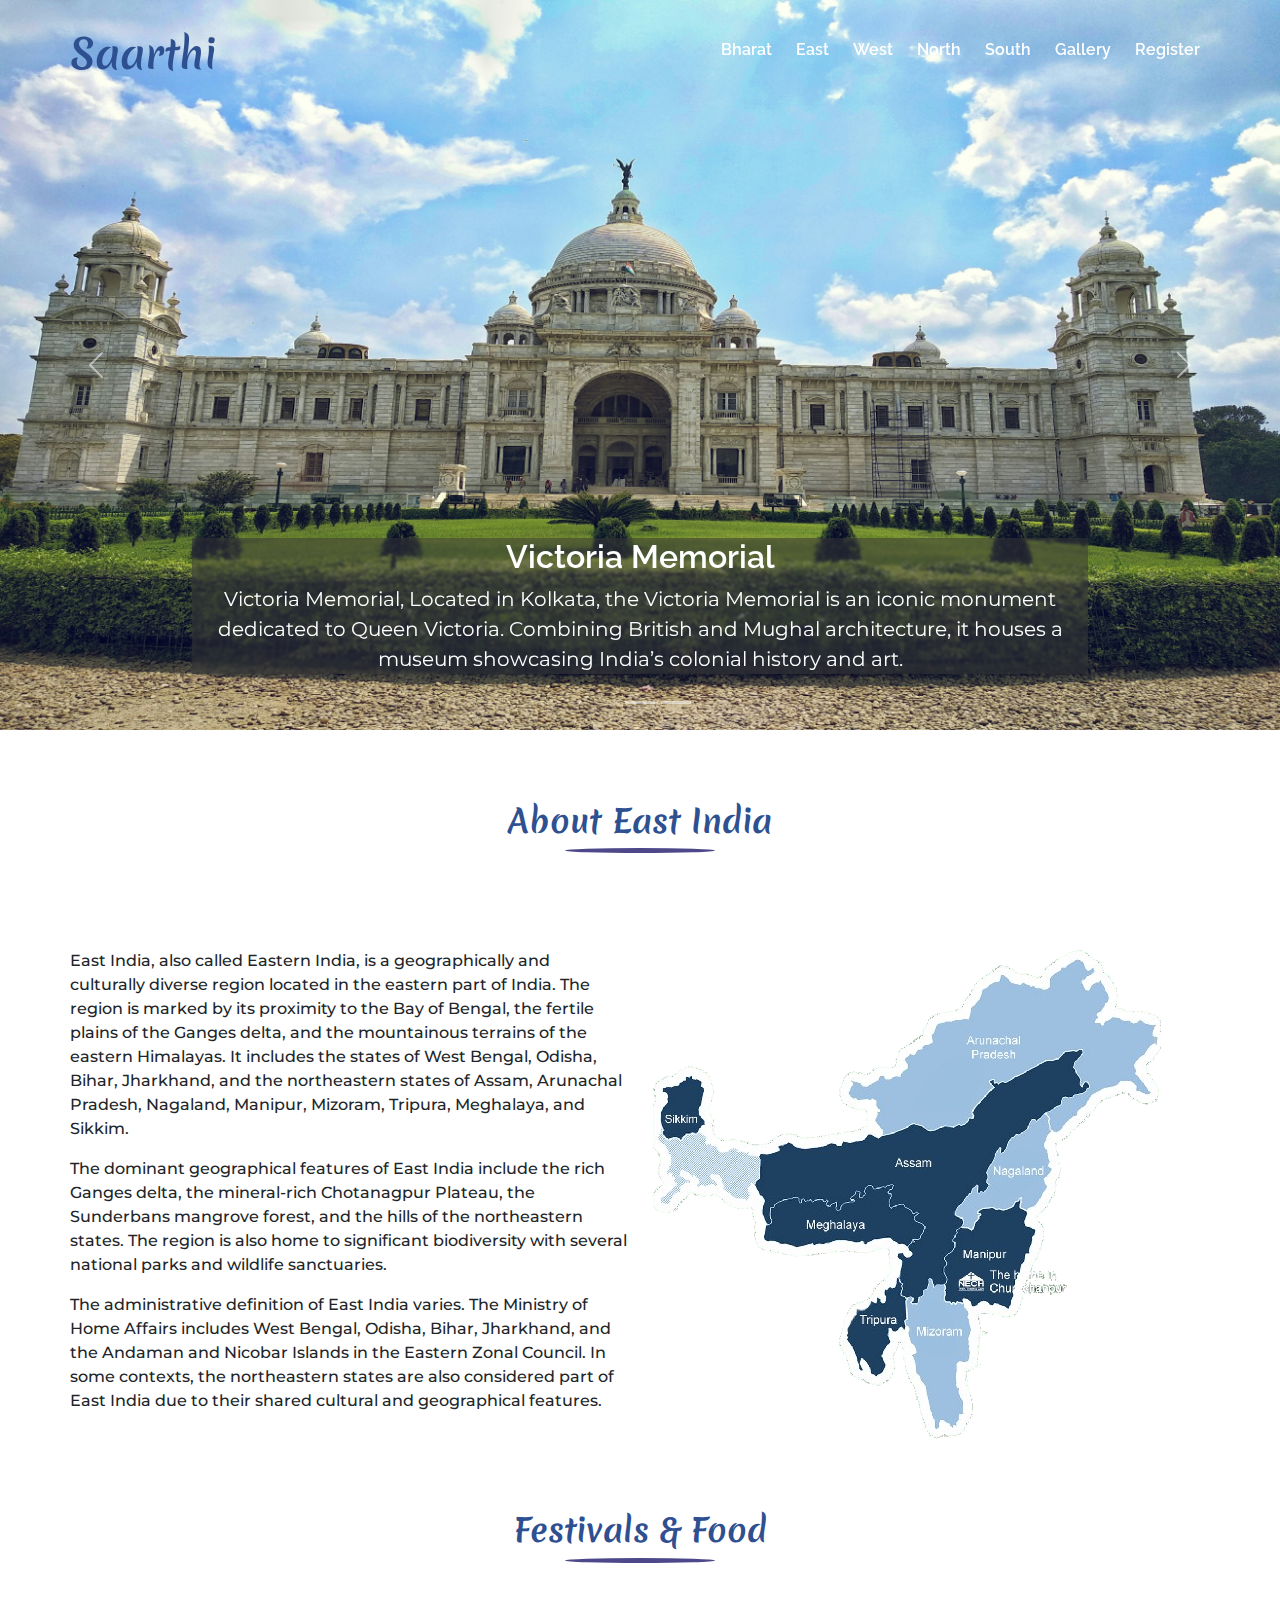
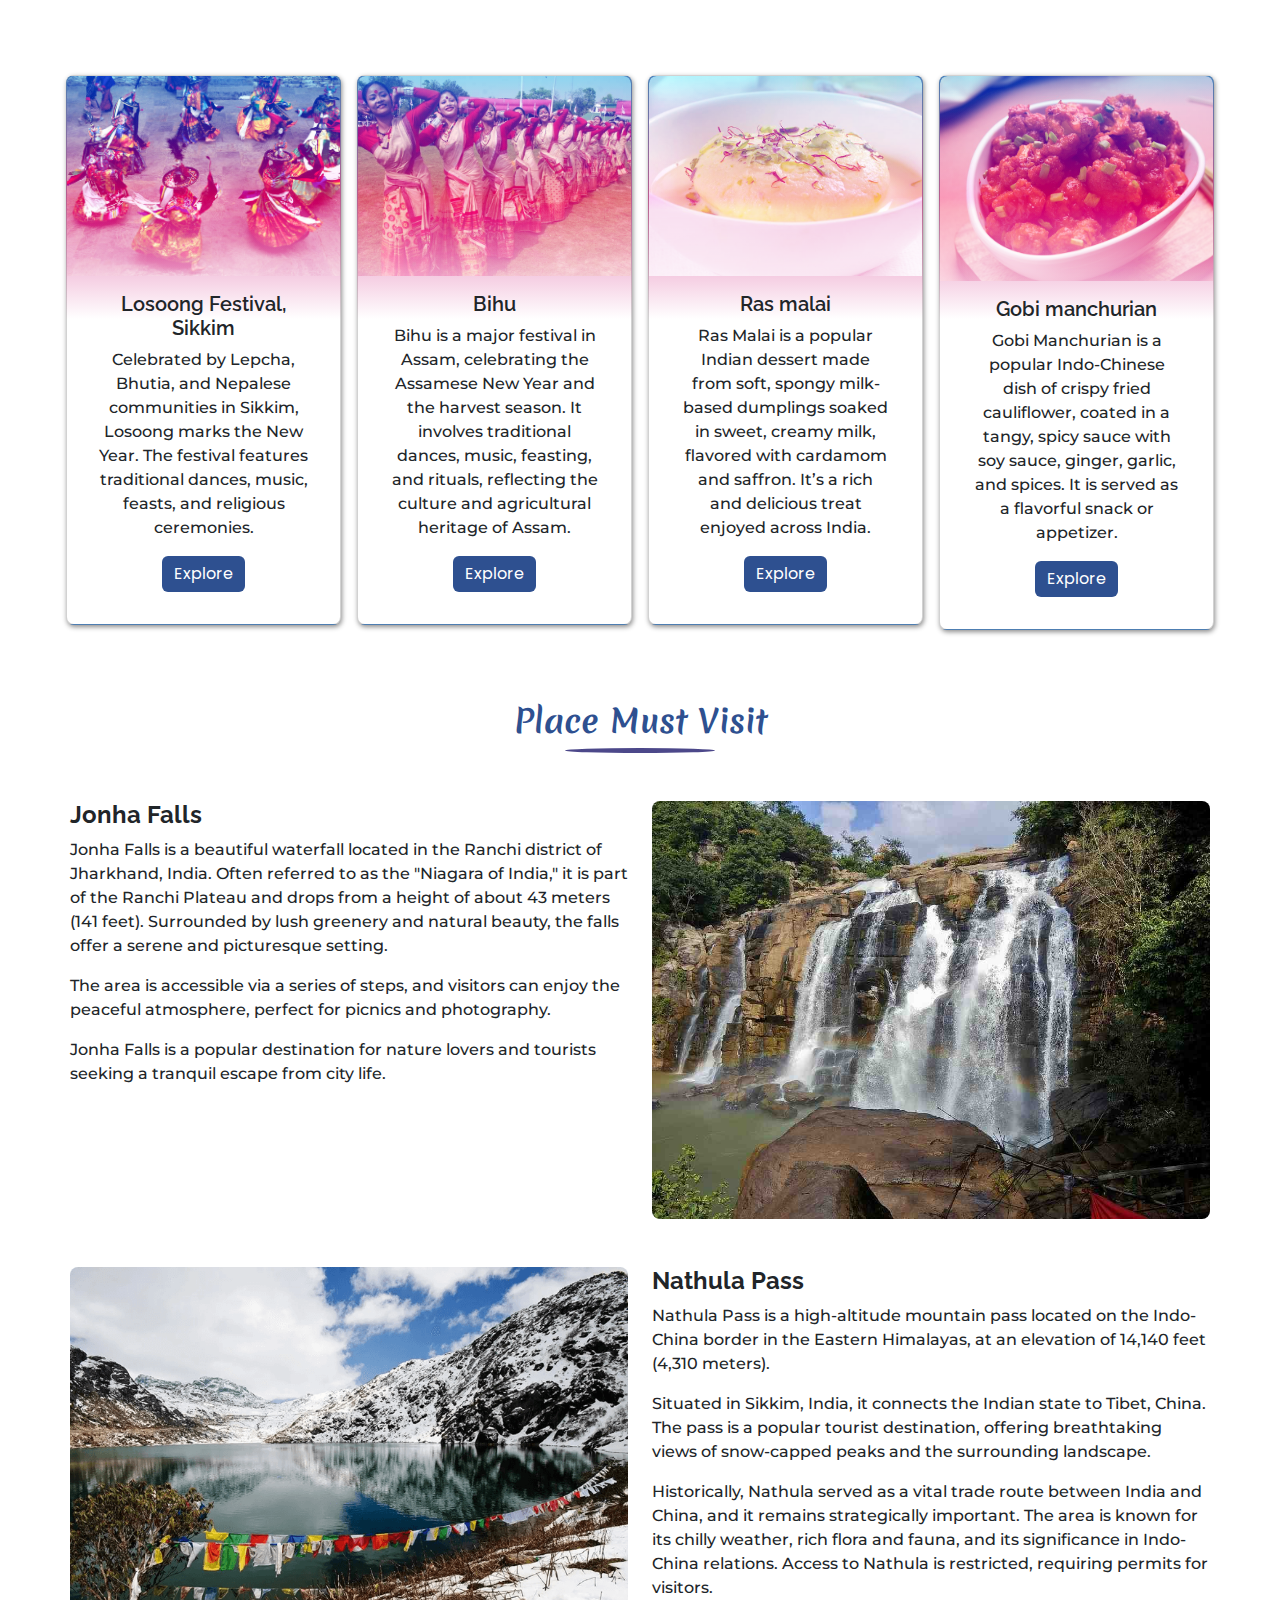
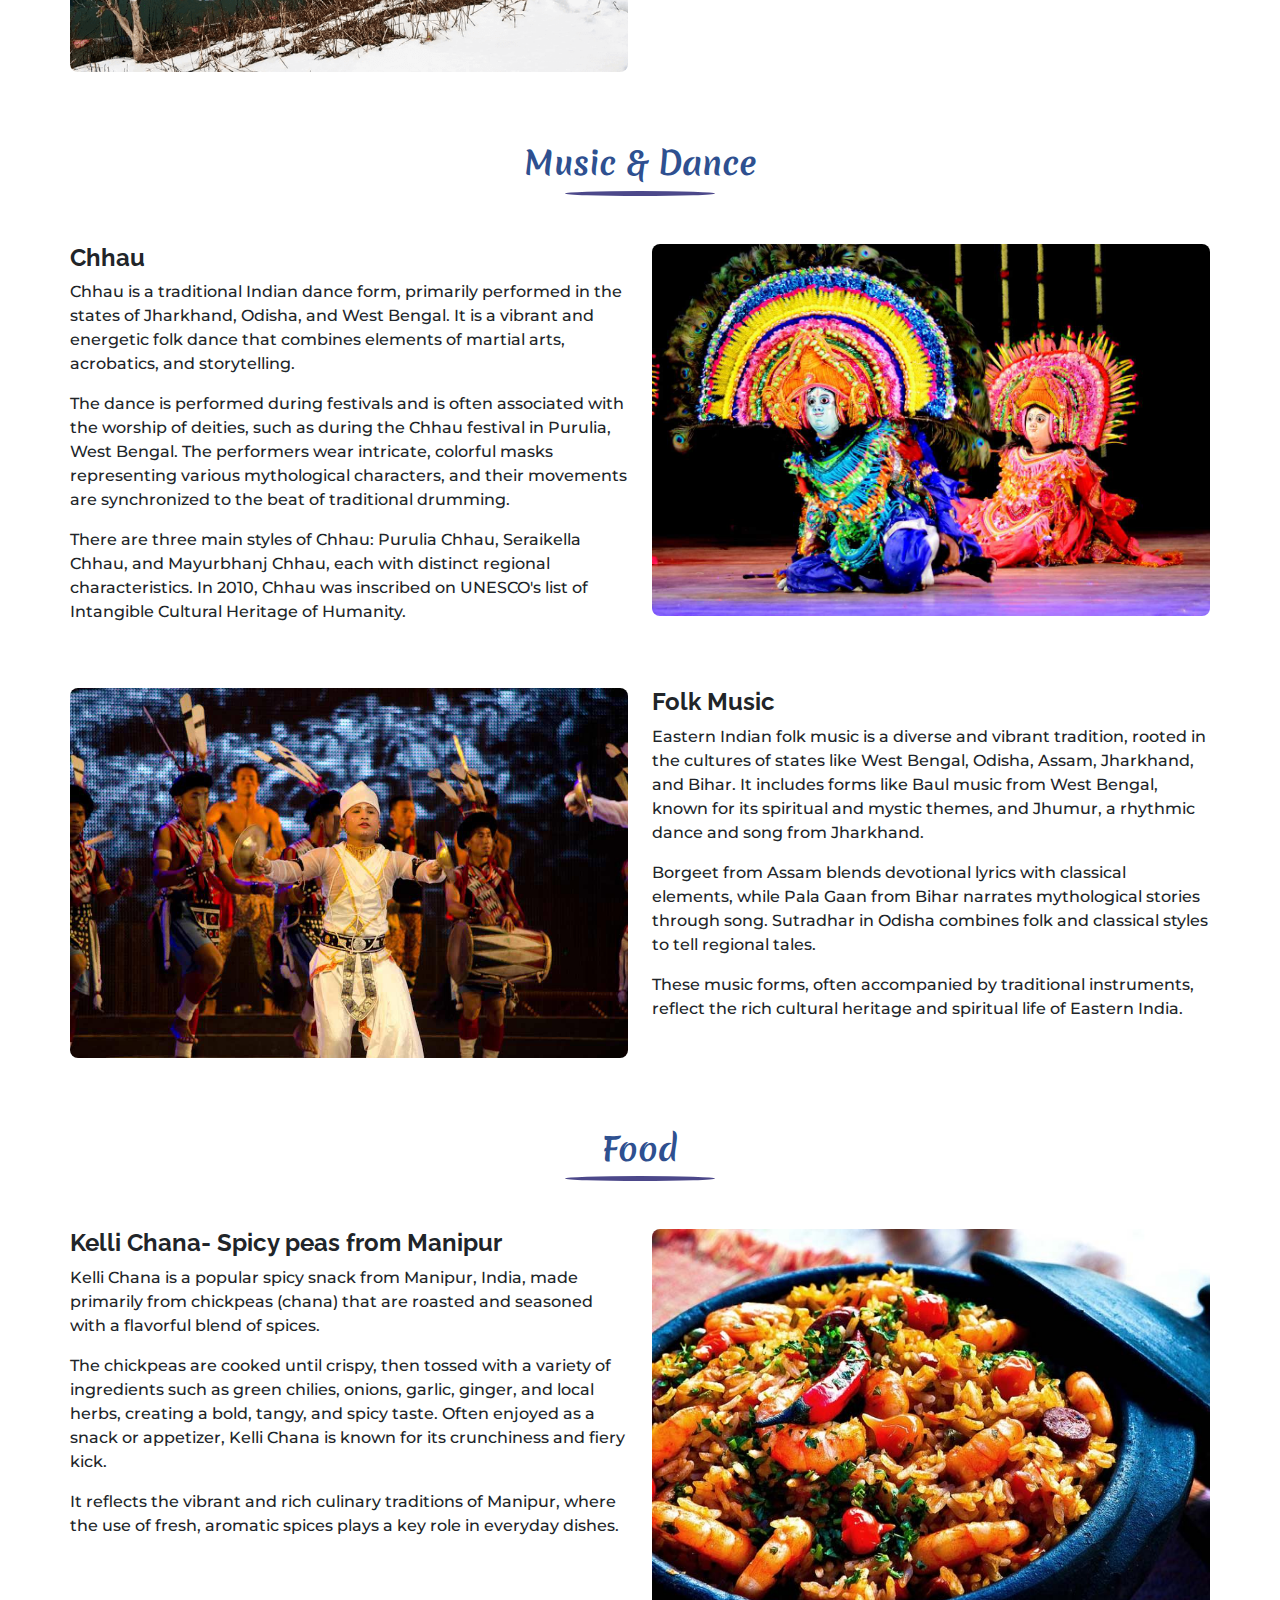
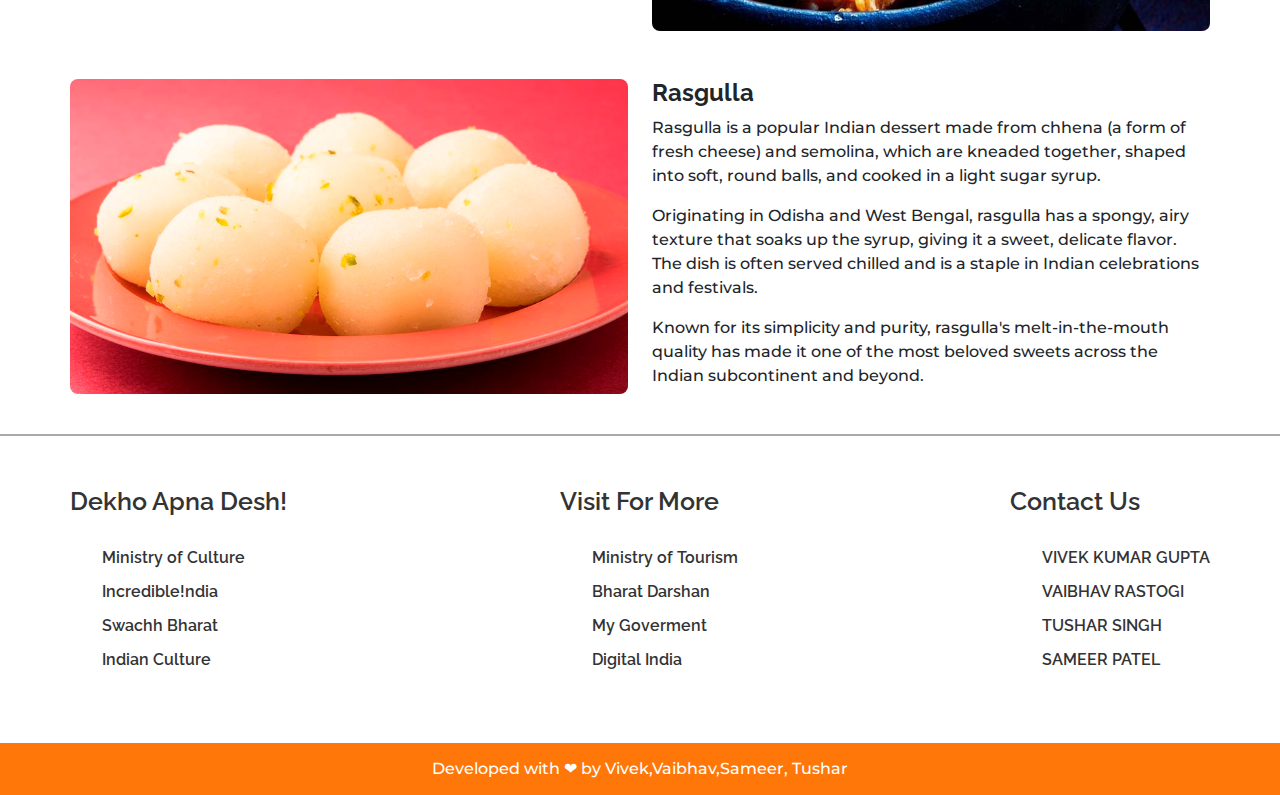
<file: webpage/east.html>
<!DOCTYPE html>
<html lang="en">

<head>
  <meta charset="UTF-8">
  <meta name="viewport" content="width=device-width, initial-scale=1.0">
  <title>East | Saarthi</title>
  <link rel="stylesheet" href="culture.css">

  <link href="https://cdn.jsdelivr.net/npm/bootstrap@5.3.3/dist/css/bootstrap.min.css" rel="stylesheet"
    integrity="sha384-QWTKZyjpPEjISv5WaRU9OFeRpok6YctnYmDr5pNlyT2bRjXh0JMhjY6hW+ALEwIH" crossorigin="anonymous">
  <script src="https://cdn.jsdelivr.net/npm/bootstrap@5.3.3/dist/js/bootstrap.bundle.min.js"
    integrity="sha384-YvpcrYf0tY3lHB60NNkmXc5s9fDVZLESaAA55NDzOxhy9GkcIdslK1eN7N6jIeHz"
    crossorigin="anonymous"></script>
  <link rel="stylesheet" href="https://cdnjs.cloudflare.com/ajax/libs/font-awesome/6.5.1/css/all.min.css"
    integrity="sha512-DTOQO9RWCH3ppGqcWaEA1BIZOC6xxalwEsw9c2QQeAIftl+Vegovlnee1c9QX4TctnWMn13TZye+giMm8e2LwA=="
    crossorigin="anonymous" referrerpolicy="no-referrer" />
    <link type="image" rel="icon"
      href="/images/Saarthi.jpg" />
  <!-- <link type="image" rel="icon"
    href="https://upload.wikimedia.org/wikipedia/en/thumb/4/41/Flag_of_India.svg/800px-Flag_of_India.svg.png?20111003033457" /> -->

    <link type="text/css" rel="stylesheet" href="/css/style.css" />
    <link type="text/css" rel="stylesheet" href="/css/font-awesome.min.css"/>
    <link type="text/css" rel="stylesheet" href="/css/owl.carousel.min.css"/>
    <link type="text/css" rel="stylesheet" href="/css/owl.theme.default.min.css"/>
    <link href="https://fonts.googleapis.com/css?family=Raleway:300,400,500,600,600i,700" rel="stylesheet">
    <link href="https://fonts.googleapis.com/css?family=Montserrat:400,500,500i,600,600i" rel="stylesheet">

    <style>
      a{
        text-decoration: none;
      }
    </style>
</head>

<body>

  <nav>
    <div class="container">
        <div class="menu-par">
            <div class="logo-par">
                <a href="/index.html">
                    <h2>Saarthi</h2>
                </a>
            </div>
            <div class="nav">
                <ul>
                    <!-- <li><a class="menu_hover" href="index.html">Home</a></li> -->
                    <li><a class="menu_hover" href="webpage.html">Bharat</a></li>
                    <li><a class="menu_hover" href="east.html">East</a></li>
                    <li><a class="menu_hover" href="west.html">West</a></li>
                    <li><a class="menu_hover" href="north.html">North</a></li>
                    <li><a class="menu_hover" href="south.html">South</a></li>
                    <li><a class="menu_hover" href="gallery.html">Gallery</a></li>
                    <li><a class="menu_hover" href="/login.html">Register</a></li>
                </ul>
            </div>
            <div class="toggle-btn">
                <i class="fa fa-bars"></i>
            </div>
        </div>
    </div>
</nav>



  <!-- <nav class="navbar navbar-expand-lg fixed-top">
    <div class="container-fluid">
      <a href="/index.html" style="text-decoration: none;">
        <h2 style="color: orangered;" width="40px">Saarthi</h2>
      </a>
          <div class="collapse navbar-collapse" id="navbarSupportedContent">
            <ul class="navbar-nav mx-auto mb-2 mb-lg-0">
              <li class="nav-item">
                <a class="nav-link active " aria-current="page" href="webpage.html">Bharat</a>
              </li>
              <li class="nav-item">
                <a class="nav-link" href="east.html">East</a>
              </li>
              <li class="nav-item">
                <a class="nav-link" href="west.html">West</a>
              </li> 
              <li class="nav-item">
                <a class="nav-link" href="north.html">North</a>
              </li>
              <li class="nav-item">
                <a class="nav-link" href="south.html">South</a>
              </li>
              <li class="nav-item">
                <a class="nav-link" href="gallery.html">Gallery</a>
              </li>
              <li class="nav-item">
                <a class="nav-link" href="/login.html">Register</a>
              </li>
              <ul></div>      
     </div>
   </nav> -->


  <div id="carouselExampleCaptions" class="carousel slide">
    <div class="carousel-indicators">
      <button type="button" data-bs-target="#carouselExampleCaptions" data-bs-slide-to="0" class="active"
        aria-current="true" aria-label="Slide 1"></button>
      <button type="button" data-bs-target="#carouselExampleCaptions" data-bs-slide-to="1"
        aria-label="Slide 2"></button>
      <button type="button" data-bs-target="#carouselExampleCaptions" data-bs-slide-to="2"
        aria-label="Slide 3"></button>
    </div>
    <div class="carousel-inner">
      <div class="carousel-item active">
        <img src="abhisek-paul-agsqBX6OUqY-unsplash.jpg" class="d-block w-100" alt="..." width="100%" height="730px">
        <div class="carousel-caption d-none d-md-block">
          <div class="back">
            <h5 class=" fs-2 ">Victoria Memorial</h5>
            <p class="text-white fs-5 fw-normal">Victoria Memorial, Located in Kolkata, the Victoria Memorial is an
              iconic monument dedicated to Queen Victoria. Combining British and Mughal architecture, it houses a museum
              showcasing India’s colonial history and art.</p>
          </div>
        </div>
      </div>
      <div class="carousel-item">
        <img src="pexels-nancy-yu-6480363.jpg" class="d-block w-100" alt="..." width="100%" height="730px">
        <div class="carousel-caption d-none d-md-block">
          <div class="back">
            <h5 class="fs-2">Mahabodhi Temple</h5>
            <p class="text-white fs-5 fw-normal">Mahabodhi Temple, Situated in Bodh Gaya, Bihar, the Mahabodhi Temple
              marks the spot where Lord Buddha attained enlightenment. A UNESCO World Heritage Site, it attracts
              pilgrims and tourists alike for its historical and spiritual significance.</p>
          </div>
        </div>
      </div>
      <div class="carousel-item">
        <img src="mausoleum-7062500_1280.jpg" class="d-block w-100" alt="..." width="100%" height="730px">
        <div class="carousel-caption d-none d-md-block">
          <div class="back">
            <h5 class="fs-2">Sher shah suri's tomb</h5>
            <p class="text-white fs-5 fw-normal">Sher Shah Suri's Tomb, Located in Sasaram, Bihar, Sher Shah Suri's tomb
              is an impressive Mughal-style structure. It commemorates the founder of the Suri Empire and showcases the
              architectural grandeur of the period.</p>
          </div>
        </div>
      </div>
    </div>
    <button class="carousel-control-prev" type="button" data-bs-target="#carouselExampleCaptions" data-bs-slide="prev">
      <span class="carousel-control-prev-icon" aria-hidden="true"></span>
      <span class="visually-hidden">Previous</span>
    </button>
    <button class="carousel-control-next" type="button" data-bs-target="#carouselExampleCaptions" data-bs-slide="next">
      <span class="carousel-control-next-icon" aria-hidden="true"></span>
      <span class="visually-hidden">Next</span>
    </button>
  </div>


  <div class="container mt-5 pt-4 text-center">
    <h2 class="fw-bolder">About East India</h2>
    <div class="line rounded-circle mx-auto" style="width: 150px ;height:5px;"></div>
  </div>

  <div class="container mt-5 pt-5">
    <div class="row">
      <div class="col col-12 col-sm-12 col-md-5 col-lg-6">
        <p>East India, also called Eastern India, is a geographically and culturally diverse region located in the
          eastern part of India. The region is marked by its proximity to the Bay of Bengal, the fertile plains of the
          Ganges delta, and the mountainous terrains of the eastern Himalayas. It includes the states of West Bengal,
          Odisha, Bihar, Jharkhand, and the northeastern states of Assam, Arunachal Pradesh, Nagaland, Manipur, Mizoram,
          Tripura, Meghalaya, and Sikkim.</p>
        <p>The dominant geographical features of East India include the rich Ganges delta, the mineral-rich Chotanagpur
          Plateau, the Sunderbans mangrove forest, and the hills of the northeastern states. The region is also home to
          significant biodiversity with several national parks and wildlife sanctuaries.</p>
        <p>The administrative definition of East India varies. The Ministry of Home Affairs includes West Bengal,
          Odisha, Bihar, Jharkhand, and the Andaman and Nicobar Islands in the Eastern Zonal Council. In some contexts,
          the northeastern states are also considered part of East India due to their shared cultural and geographical
          features.</p>
      </div>
      <div class="col  col-12 col-sm-12 col-md-5 col-lg-6">
        <img src="A4285-An-overview-of-sustainable-development-in-North-East-India-IMG-1-removebg-preview.png" alt=""
          class="img-fluid">
      </div>
    </div>
  </div>



  <div class="container mt-5 pt-4 text-center">
    <h2 class="fw-bolder">Festivals & Food</h2>
    <div class="line rounded-circle mx-auto" style="width: 150px ;height:5px;"></div>
  </div>

  <div class="container mt-5 pt-5">
    <div class="row text-center text-start">
      <div class="col col-12 col-sm-12 col-md-6 col-lg-3 g-3">
        <div class="card">
          <img src="loosong.jpg" class="card-img-top" alt="..." height="200px">
          <div class="card-body">
            <h5 class="card-title">Losoong Festival, Sikkim
            </h5>
            <p class="card-text">Celebrated by Lepcha, Bhutia, and Nepalese communities in Sikkim, Losoong marks the New Year. The festival features traditional dances, music, feasts, and religious ceremonies.
            </p>
            <a href="https://en.wikipedia.org/wiki/Losoong_Festival" class="btn btn-primary">Explore</a>
          </div>
        </div>
      </div> <!-- col -->
      <!-- col -->

      <div class="col col-12 col-sm-12 col-md-6 col-lg-3 g-3">
        <div class="card">
          <img src="bihu-event.jpg" class="card-img-top" alt="..." height="200px">
          <div class="card-body">
            <h5 class="card-title">Bihu</h5>
            <p class="card-text">Bihu is a major festival in Assam, celebrating the Assamese New Year and the harvest
              season. It involves traditional dances, music, feasting, and rituals, reflecting the culture and
              agricultural heritage of Assam.</p>
            <a href="https://en.wikipedia.org/wiki/Bihu" class="btn btn-primary">Explore</a>
          </div>
        </div>
      </div> <!-- col -->

      <div class="col col-12 col-sm-12 col-md-6 col-lg-3 g-3">
        <div class="card">
          <img src="b53ee1a62b704a36b63361822681ed47.jpg" class="card-img-top" alt="..." height="200px">
          <div class="card-body">
            <h5 class="card-title">Ras malai</h5>
            <p class="card-text">Ras Malai is a popular Indian dessert made from soft, spongy milk-based dumplings
              soaked in sweet, creamy milk, flavored with cardamom and saffron. It’s a rich and delicious treat enjoyed
              across India.</p>
            <a href="https://en.wikipedia.org/wiki/Ras_malai" class="btn btn-primary">Explore</a>
          </div>
        </div>
      </div> <!-- col -->

      <div class="col col-12 col-sm-12 col-md-6 col-lg-3 g-3">
        <div class="card">
          <img src="cba6279ae21445539df7e5f35b063bcb.jpg" class="card-img-top" alt="...">
          <div class="card-body">
            <h5 class="card-title">Gobi manchurian</h5>
            <p class="card-text">Gobi Manchurian is a popular Indo-Chinese dish of crispy fried cauliflower, coated in a tangy, spicy sauce with soy sauce, ginger, garlic, and spices. It is served as a flavorful snack or appetizer.</p>
            <a href="https://en.wikipedia.org/wiki/Manchurian_(dish)" class="btn btn-primary">Explore</a>
          </div>
        </div>
      </div> <!-- col -->
    </div> <!-- row -->
  </div>







  <div class="container mt-5 pt-4 text-center">
    <h2 class="fw-bolder">Place Must Visit</h2>
    <div class="line rounded-circle mx-auto" style="width: 150px ;height:5px;"></div>
  </div>
  <div class="container mt-5">
    <div class="row">
      <div class="col  col-12 col-sm-12 col-md-5 col-lg-6">
        <h4 class="fw-bold"> Jonha Falls</h4>
        <p>Jonha Falls is a beautiful waterfall located in the Ranchi district of Jharkhand, India. Often referred to as
          the "Niagara of India," it is part of the Ranchi Plateau and drops from a height of about 43 meters (141
          feet). Surrounded by lush greenery and natural beauty, the falls offer a serene and picturesque setting.</p>
        <p>The area is accessible via a series of steps, and visitors can enjoy the peaceful atmosphere, perfect for
          picnics and photography. </p>
        <p>Jonha Falls is a popular destination for nature lovers and tourists seeking a tranquil escape from city life.
        </p>
      </div>

      <div class="col  col-12 col-sm-12 col-md-7 col-lg-6">
        <img src="jonha-waterfalls-jharkhand.jpg" alt="" class="img-fluid  rounded-3">
      </div>
    </div>
  </div>


  <div class="container mt-5">
    <div class="row">
      <div class="col  col-12 col-sm-12 col-md-7 col-lg-6">
        <img src="637350613416802581Gw6BpW.png" alt="" class="img-fluid  rounded-3">
      </div>
      <div class="col  col-12 col-sm-12 col-md-5 col-lg-6">
        <h4 class="fw-bold">Nathula Pass</h4>
        <p>
          Nathula Pass is a high-altitude mountain pass located on the Indo-China border in the Eastern Himalayas, at an
          elevation of 14,140 feet (4,310 meters). </p>
        <p> Situated in Sikkim, India, it connects the Indian state to Tibet, China. The pass is a popular tourist
          destination, offering breathtaking views of snow-capped peaks and the surrounding landscape. </p>
        <p>Historically, Nathula served as a vital trade route between India and China, and it remains strategically
          important. The area is known for its chilly weather, rich flora and fauna, and its significance in Indo-China
          relations. Access to Nathula is restricted, requiring permits for visitors.</p>
      </div>


    </div>
  </div>






  <div class="container mt-5 pt-4 text-center">
    <h2 class="fw-bolder">Music & Dance</h2>
    <div class="line rounded-circle mx-auto" style="width: 150px ;height:5px;"></div>
  </div>
  <div class="container mt-5">
    <div class="row">
      <div class="col  col-12 col-sm-12 col-md-5 col-lg-6">
        <h4 class="fw-bold">Chhau</h4>
        <p>Chhau is a traditional Indian dance form, primarily performed in the states of Jharkhand, Odisha, and West
          Bengal. It is a vibrant and energetic folk dance that combines elements of martial arts, acrobatics, and
          storytelling.</p>
        <p>The dance is performed during festivals and is often associated with the worship of deities, such as during
          the Chhau festival in Purulia, West Bengal. The performers wear intricate, colorful masks representing various
          mythological characters, and their movements are synchronized to the beat of traditional drumming. </p>
        <p>There are three main styles of Chhau: Purulia Chhau, Seraikella Chhau, and Mayurbhanj Chhau, each with
          distinct regional characteristics. In 2010, Chhau was inscribed on UNESCO's list of Intangible Cultural
          Heritage of Humanity.</p>
      </div>

      <div class="col  col-12 col-sm-12 col-md-7 col-lg-6">
        <img src="Chhau_dance_20170927130356.jpg" alt="" class="img-fluid  rounded-3">
      </div>
    </div>
  </div>


  <div class="container mt-5">
    <div class="row">
      <div class="col  col-12 col-sm-12 col-md-7 col-lg-6">
        <img src="special-northeastern-folk-music-and-dance-presention.jpg" alt="" class="img-fluid  rounded-3">
      </div>
      <div class="col  col-12 col-sm-12 col-md-5 col-lg-6">
        <h4 class="fw-bold"> Folk Music</h4>
        <p>Eastern Indian folk music is a diverse and vibrant tradition, rooted in the cultures of states like West
          Bengal, Odisha, Assam, Jharkhand, and Bihar. It includes forms like Baul music from West Bengal, known for its
          spiritual and mystic themes, and Jhumur, a rhythmic dance and song from Jharkhand.
        </p>
        <p> Borgeet from Assam blends devotional lyrics with classical elements, while Pala Gaan from Bihar narrates mythological stories through song. Sutradhar in Odisha combines folk and classical styles to tell regional tales. </p>
        <p>These music forms, often accompanied by traditional instruments, reflect the rich cultural heritage and spiritual life of Eastern India.



        </p>
      </div>


    </div>
  </div>


  <div class="container mt-5 pt-4 text-center">
    <h2 class="fw-bolder">Food</h2>
    <div class="line rounded-circle mx-auto" style="width: 150px ;height:5px;"></div>
  </div>
  <div class="container mt-5">
    <div class="row">
      <div class="col  col-12 col-sm-12 col-md-5 col-lg-6">
        <h4 class="fw-bold">Kelli Chana- Spicy peas from Manipur</h4>
        <p>Kelli Chana is a popular spicy snack from Manipur, India, made primarily from chickpeas (chana) that are roasted and seasoned with a flavorful blend of spices.
        </p>
        <p>The chickpeas are cooked until crispy, then tossed with a variety of ingredients such as green chilies, onions, garlic, ginger, and local herbs, creating a bold, tangy, and spicy taste. Often enjoyed as a snack or appetizer, Kelli Chana is known for its crunchiness and fiery kick.</p>
        <p>It reflects the vibrant and rich culinary traditions of Manipur, where the use of fresh, aromatic spices plays a key role in everyday dishes.</p>
      </div>

      <div class="col  col-12 col-sm-12 col-md-7 col-lg-6">
        <img src="Kelli-Chana.jpg" alt="" class="img-fluid  rounded-3">
      </div>
    </div>
  </div>


  <div class="container mt-5">
    <div class="row">
      <div class="col  col-12 col-sm-12 col-md-7 col-lg-6">
        <img src="728691b02df3490bbbecdea8422530d1.jpg" alt="" class="img-fluid  rounded-3">
      </div>
      <div class="col  col-12 col-sm-12 col-md-5 col-lg-6">
        <h4 class="fw-bold">Rasgulla </h4>
        <p>Rasgulla is a popular Indian dessert made from chhena (a form of fresh cheese) and semolina, which are kneaded together, shaped into soft, round balls, and cooked in a light sugar syrup. 
        </p>
        <p> Originating in Odisha and West Bengal, rasgulla has a spongy, airy texture that soaks up the syrup, giving it a sweet, delicate flavor. The dish is often served chilled and is a staple in Indian celebrations and festivals. </p>
        <p>Known for its simplicity and purity, rasgulla's melt-in-the-mouth quality has made it one of the most beloved sweets across the Indian subcontinent and beyond.</p>
      </div>


    </div>
  </div>
  <footer>
    <div class="container">
      <div class="footer-par">
        <!-- <div class="footer-1">
                              <h2>Travel with us</h2>
                          </div> -->
        <div class="footer-2 fot-info">
          <h3>Dekho Apna Desh!</h3>
          <ul>
            <li><a href="http://www.indiaculture.nic.in/hi">Ministry of Culture</a></li>
            <li><a href="https://www.incredibleindia.org/content/incredible-india-v2/en.html">Incredible!ndia</a></li>
            <li><a href="https://swachhbharatmission.gov.in/SBMCMS/index.htm">Swachh Bharat</a></li>
            <li><a href="https://indianculture.gov.in/">Indian Culture</a></li>
          </ul>
        </div>
        <div class="footer-3 fot-info">
          <h3>Visit For More</h3>
          <ul>
              <li><a href="https://tourism.gov.in/">Ministry of Tourism</a></li>
              <li><a href="https://bharatdarshanpark.com/">Bharat Darshan</a></li>
              <li><a href="https://www.mygov.in/">My Goverment</a></li>
              <li><a href="https://www.digitalindia.gov.in/">Digital India</a></li>                       
          </ul>
      </div>
      <div class="footer-4 fot-info">
          <h3>Contact Us</h3>
          <ul>
              <li><a href="https://github.com/learnervivek">VIVEK KUMAR GUPTA</a></li>
              <li><a href="https://github.com/">VAIBHAV RASTOGI</a></li>
              <li><a href="https://github.com/">TUSHAR SINGH</a></li>
              <li><a href="https://github.com/">SAMEER PATEL</a></li>
          </ul>
      </div>
      </div>
    </div>
    <p class="copyright">Developed with ❤ by Vivek,Vaibhav,Sameer, Tushar</p>
  </footer>

  <script type="text/javascript" src="/js/jquery-3.1.1.min.js"></script>
  <script type="text/javascript" src="/js/owl.carousel.min.js"></script>
  <script type="text/javascript" src="/js/extrenaljq.js"></script>
  
  <script>
    window.embeddedChatbotConfig = {
    chatbotId: "DJ_og8NtIx_wmfLRVyRvU",
    domain: "www.chatbase.co"
    }
    </script>
    <script
    src="https://www.chatbase.co/embed.min.js"
    chatbotId="DJ_og8NtIx_wmfLRVyRvU"
    domain="www.chatbase.co"
    defer>
    </script>
    
    <!-- <script>
      window.embeddedChatbotConfig = {
      chatbotId: "2ll5WtotT9qjpXOCdAr92",
      domain: "www.chatbase.co"
      }
      </script>
      <script
      src="https://www.chatbase.co/embed.min.js"
      chatbotId="2ll5WtotT9qjpXOCdAr92"
      domain="www.chatbase.co"
      defer>
      </script> -->

</body>

</html>
</file>
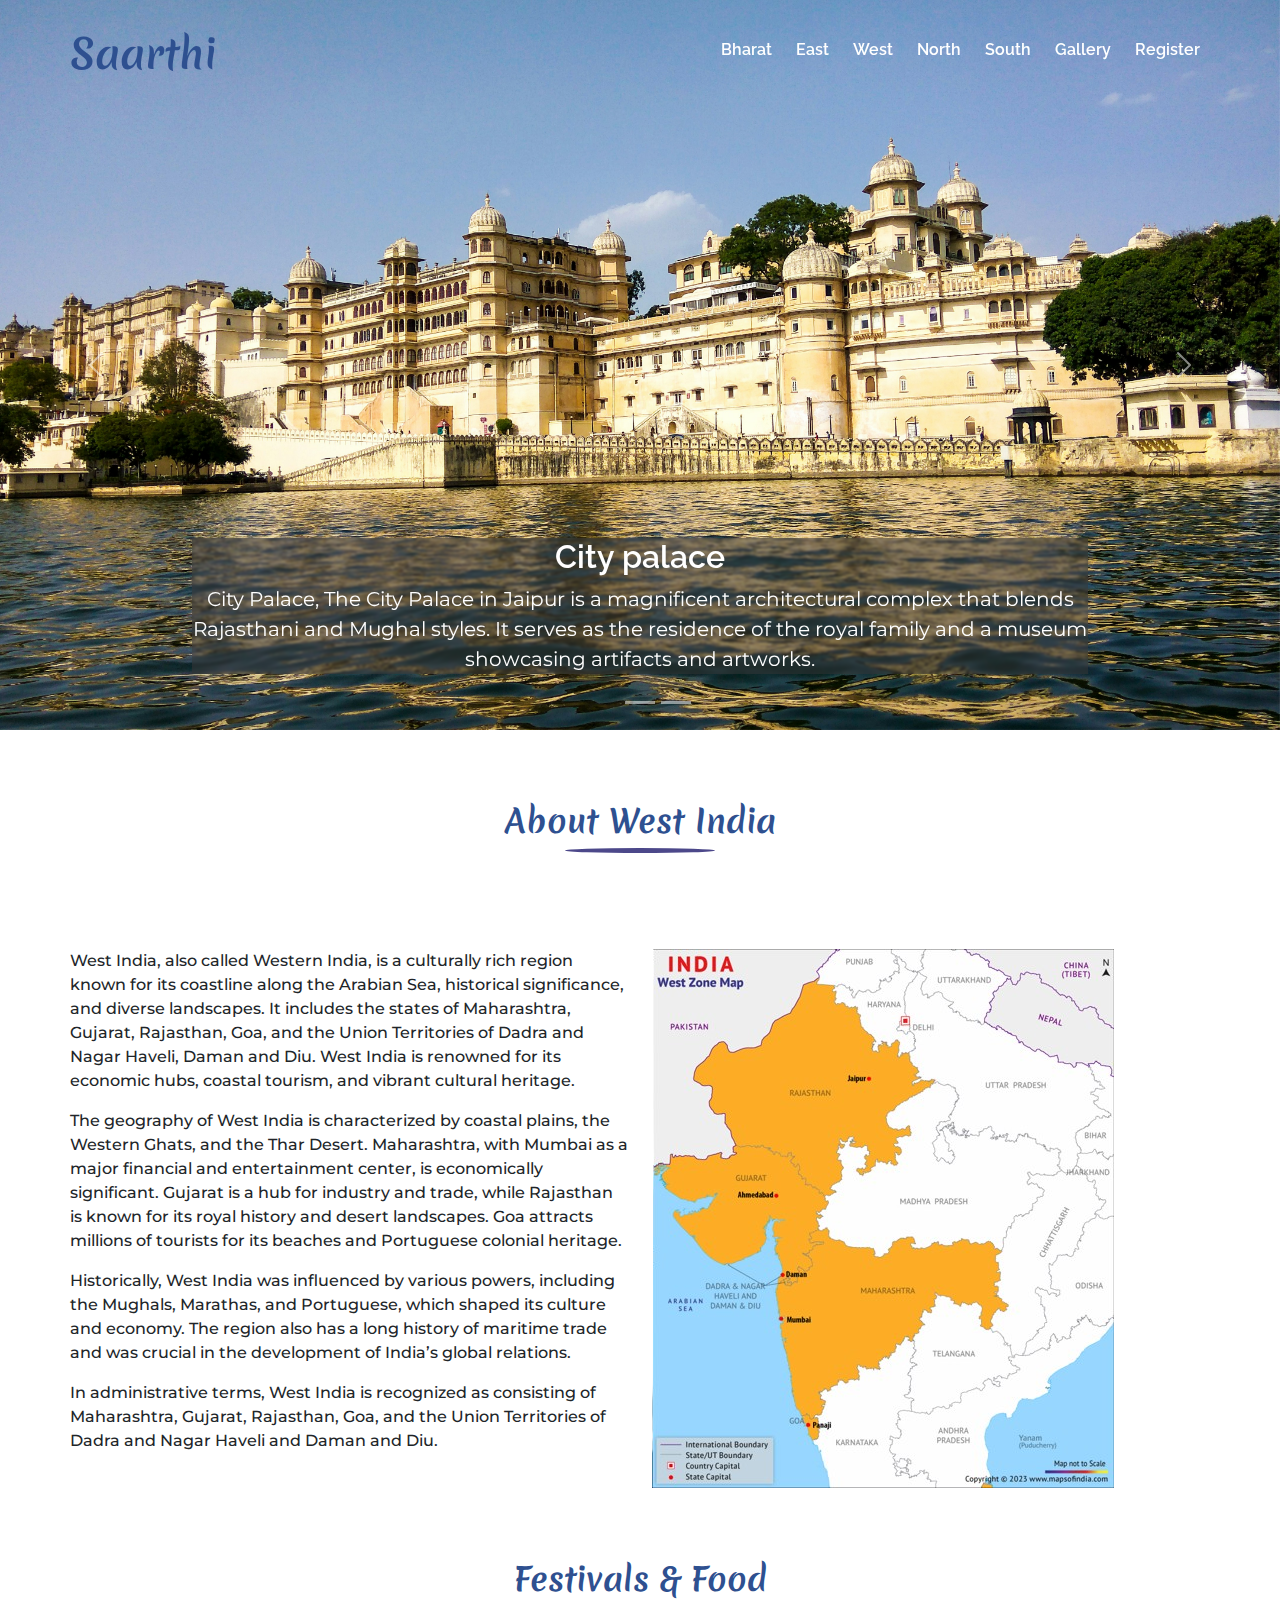
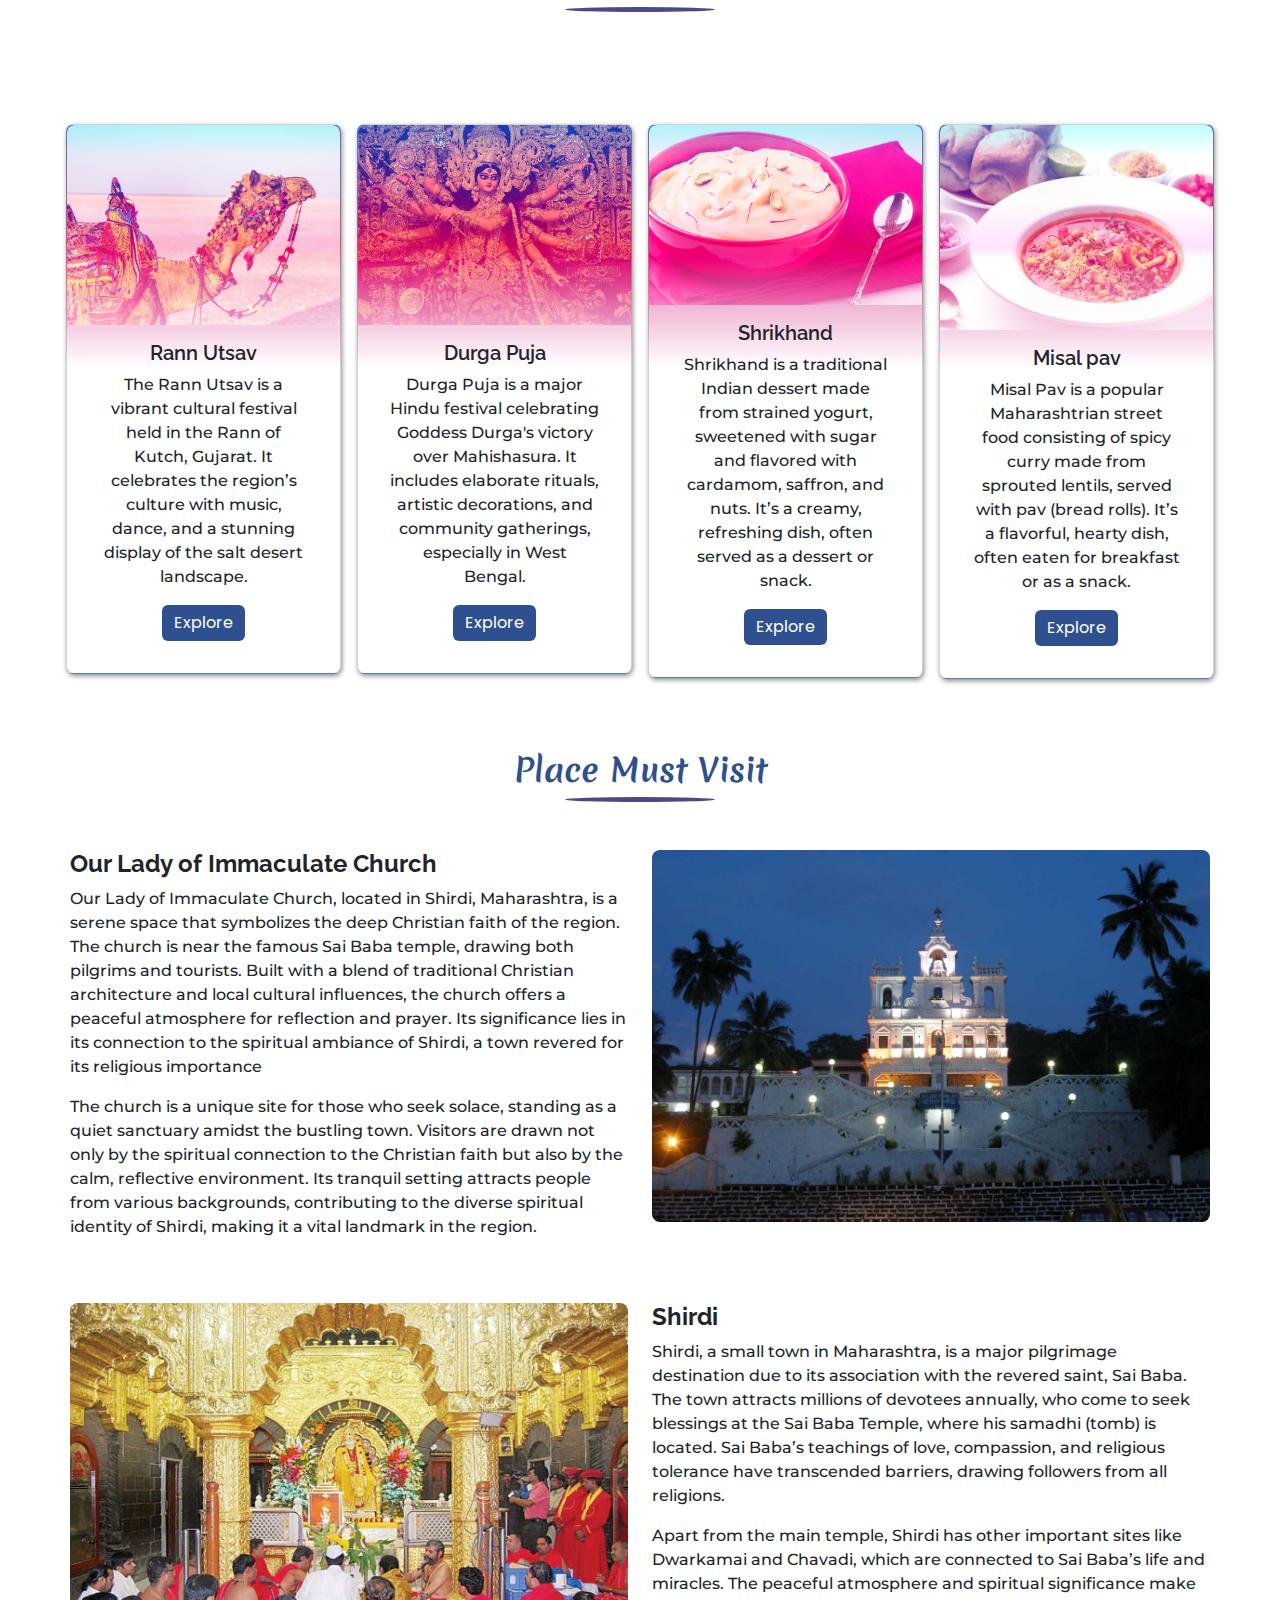
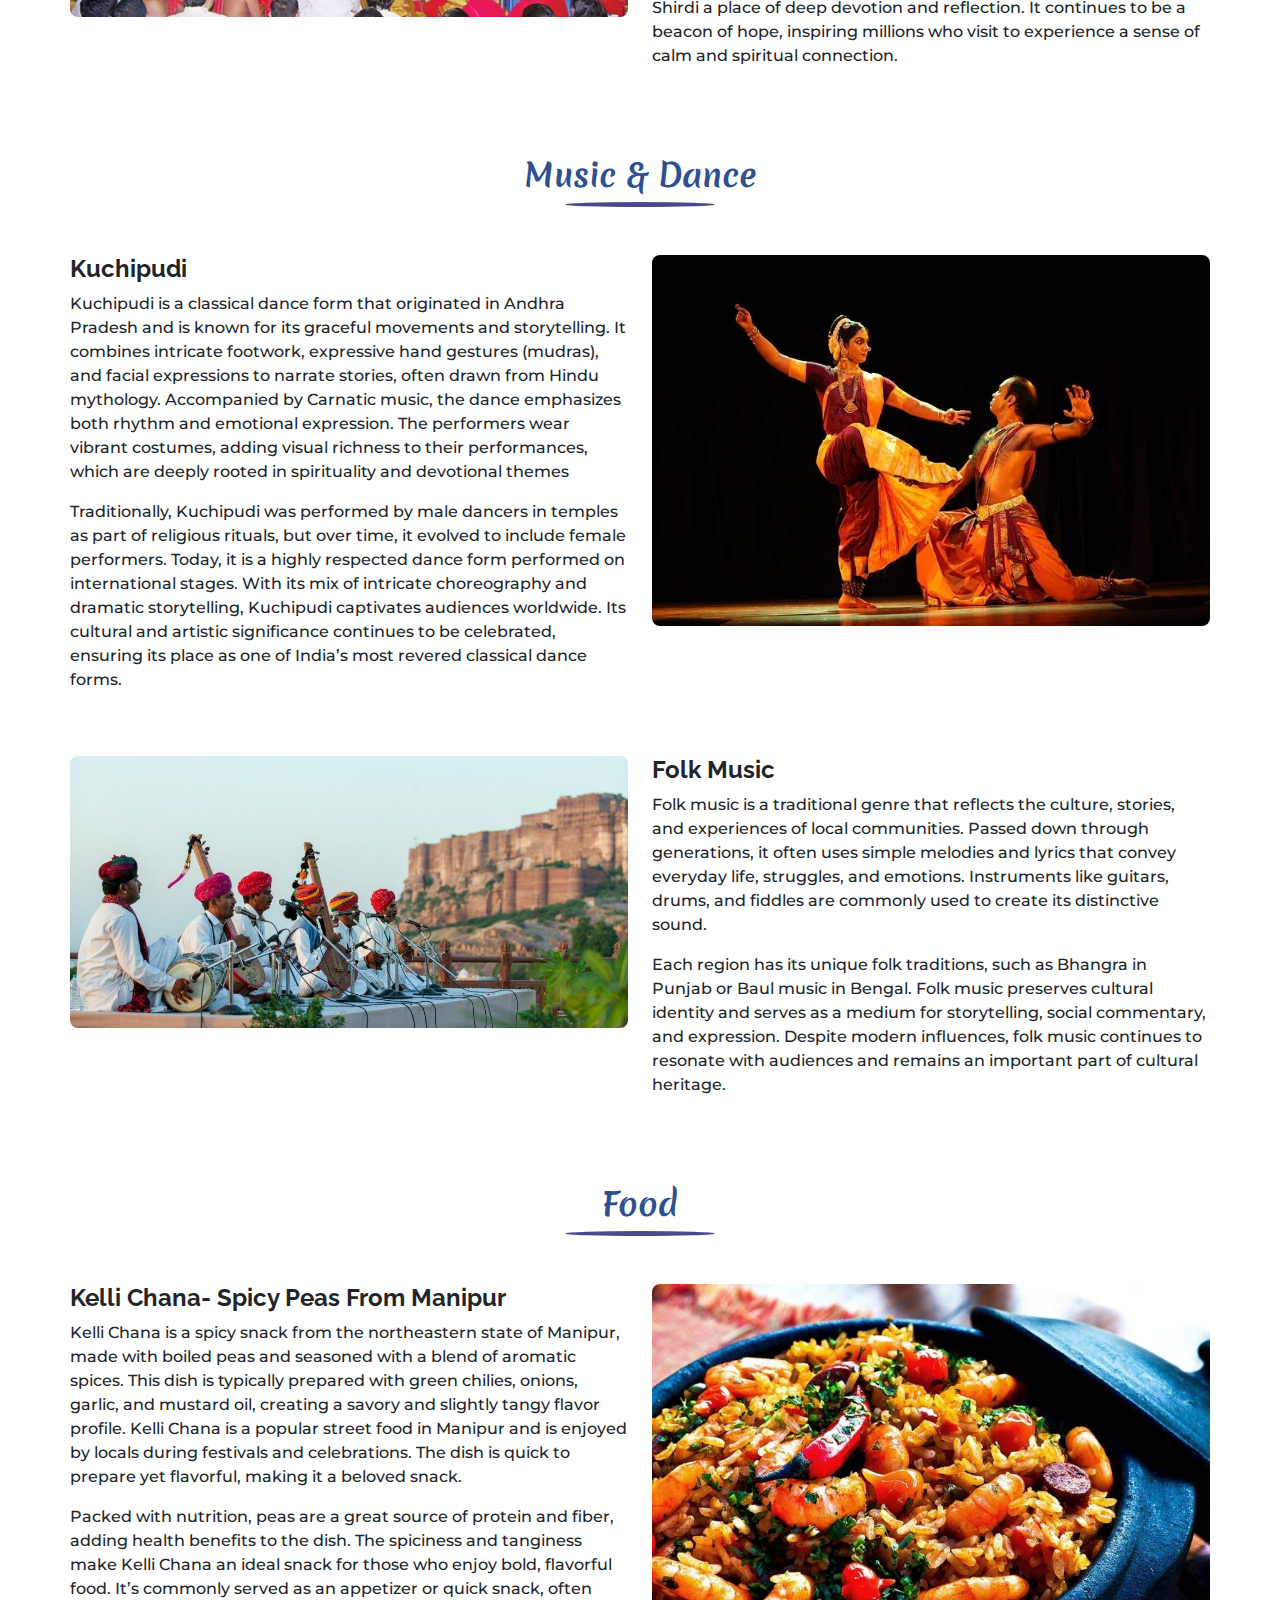
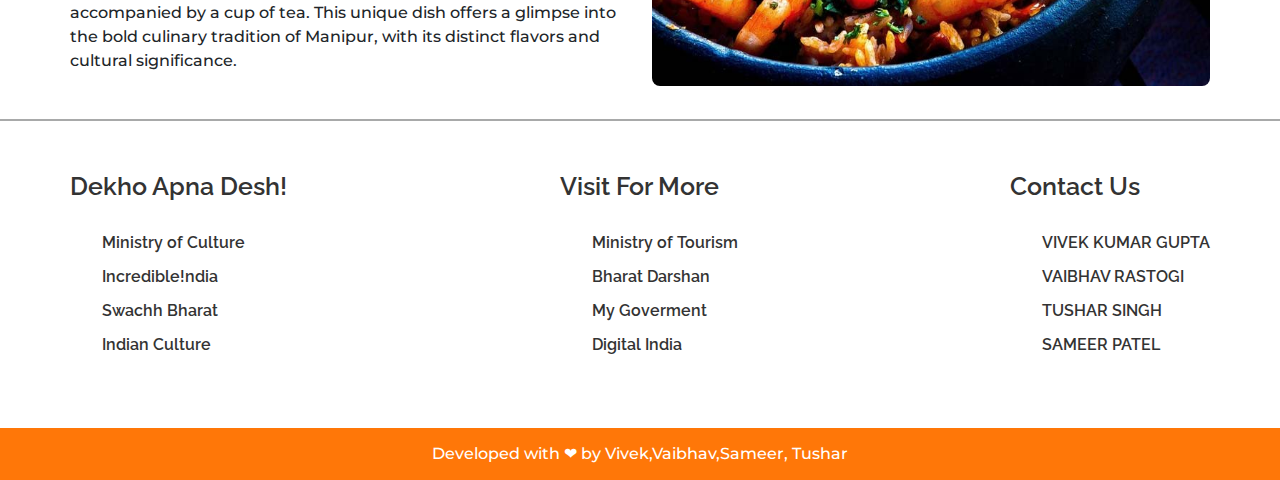
<file: webpage/west.html>
<!DOCTYPE html>
<html lang="en">
<head>
    <meta charset="UTF-8">
    <meta name="viewport" content="width=device-width, initial-scale=1.0">
    <title>West | Saarthi</title>
    <link rel="stylesheet" href="culture.css">
  
    <link href="https://cdn.jsdelivr.net/npm/bootstrap@5.3.3/dist/css/bootstrap.min.css" rel="stylesheet" integrity="sha384-QWTKZyjpPEjISv5WaRU9OFeRpok6YctnYmDr5pNlyT2bRjXh0JMhjY6hW+ALEwIH" crossorigin="anonymous">
<script src="https://cdn.jsdelivr.net/npm/bootstrap@5.3.3/dist/js/bootstrap.bundle.min.js" integrity="sha384-YvpcrYf0tY3lHB60NNkmXc5s9fDVZLESaAA55NDzOxhy9GkcIdslK1eN7N6jIeHz" crossorigin="anonymous"></script>
<link rel="stylesheet" href="https://cdnjs.cloudflare.com/ajax/libs/font-awesome/6.5.1/css/all.min.css" integrity="sha512-DTOQO9RWCH3ppGqcWaEA1BIZOC6xxalwEsw9c2QQeAIftl+Vegovlnee1c9QX4TctnWMn13TZye+giMm8e2LwA==" crossorigin="anonymous" referrerpolicy="no-referrer" />
<link type="image" rel="icon"
      href="/images/Saarthi.jpg" />
<!-- <link type="image" rel="icon"
        href="https://upload.wikimedia.org/wikipedia/en/thumb/4/41/Flag_of_India.svg/800px-Flag_of_India.svg.png?20111003033457" /> -->

        <link type="text/css" rel="stylesheet" href="/css/style.css" />
        <link type="text/css" rel="stylesheet" href="/css/font-awesome.min.css"/>
        <link type="text/css" rel="stylesheet" href="/css/owl.carousel.min.css"/>
        <link type="text/css" rel="stylesheet" href="/css/owl.theme.default.min.css"/>
        <link href="https://fonts.googleapis.com/css?family=Raleway:300,400,500,600,600i,700" rel="stylesheet">
        <link href="https://fonts.googleapis.com/css?family=Montserrat:400,500,500i,600,600i" rel="stylesheet">
    
        <style>
          a{
            text-decoration: none;
          }
        </style>

</head>
<body>
    

  <nav>
    <div class="container">
        <div class="menu-par">
            <div class="logo-par">
                <a href="/index.html">
                    <h2>Saarthi</h2>
                </a>
            </div>
            <div class="nav">
                <ul>
                    <!-- <li><a class="menu_hover" href="index.html">Home</a></li> -->
                    <li><a class="menu_hover" href="webpage.html">Bharat</a></li>
                    <li><a class="menu_hover" href="east.html">East</a></li>
                    <li><a class="menu_hover" href="west.html">West</a></li>
                    <li><a class="menu_hover" href="north.html">North</a></li>
                    <li><a class="menu_hover" href="south.html">South</a></li>
                    <li><a class="menu_hover" href="gallery.html">Gallery</a></li>
                    <li><a class="menu_hover" href="/login.html">Register</a></li>
                </ul>
            </div>
            <div class="toggle-btn">
                <i class="fa fa-bars"></i>
            </div>
        </div>
    </div>
</nav>

    <!-- <nav class="navbar navbar-expand-lg fixed-top">
        <div class="container-fluid">
          <a href="/index.html" style="text-decoration: none;">
            <h2 style="color: orangered;" width="40px">Saarthi</h2>
          </a>
          <div class="collapse navbar-collapse" id="navbarSupportedContent">
            <ul class="navbar-nav mx-auto mb-2 mb-lg-0">
              <li class="nav-item">
                <a class="nav-link active " aria-current="page" href="webpage.html">Bharat</a>
              </li>
              <li class="nav-item">
                <a class="nav-link" href="east.html">East</a>
              </li>
              <li class="nav-item">
                <a class="nav-link active " href="west.html">West</a>
              </li>
              <li class="nav-item">
                <a class="nav-link" href="north.html">North</a>
              </li>
              <li class="nav-item">
                <a class="nav-link" href="south.html">South</a>
              </li>
              <li class="nav-item">
                <a class="nav-link" href="gallery.html">Gallery</a>
              </li>
              <li class="nav-item">
                <a class="nav-link" href="/login.html">Register</a>
              </li>
            </ul>
          </div>
        </div>
     </nav> -->
    <div id="carouselExampleCaptions" class="carousel slide">
      <div class="carousel-indicators">
        <button type="button" data-bs-target="#carouselExampleCaptions" data-bs-slide-to="0" class="active" aria-current="true" aria-label="Slide 1"></button>
        <button type="button" data-bs-target="#carouselExampleCaptions" data-bs-slide-to="1" aria-label="Slide 2"></button>
        <button type="button" data-bs-target="#carouselExampleCaptions" data-bs-slide-to="2" aria-label="Slide 3"></button>
      </div>
      <div class="carousel-inner">
        <div class="carousel-item active">
          <img src="pranav-panchal-IEArgDckRuQ-unsplash.jpg" class="d-block w-100" alt="..." width="100%" height="730px">
          <div class="carousel-caption d-none d-md-block">
           <div class="back">
            <h5 class=" fs-2 ">City palace</h5>
            <p class="text-white fs-5 fw-normal">City Palace, The City Palace in Jaipur is a magnificent architectural complex that blends Rajasthani and Mughal styles. It serves as the residence of the royal family and a museum showcasing artifacts and artworks.</p>
           </div>
          </div>
        </div>
        <div class="carousel-item">
          <img src="ravisankar-s-Yn2htl122Bk-unsplash.jpg" class="d-block w-100" alt="..."width="100%" height="730px">
          <div class="carousel-caption d-none d-md-block">
        <div class="back">
          <h5 class="fs-2">Jaisalmer fort</h5>
          <p class="text-white fs-5 fw-normal">Jaisalmer Fort, Jaisalmer Fort, also known as Sonar Quila, is a UNESCO World Heritage Site in Rajasthan. A living fort with shops and residences, it reflects Rajasthan’s rich history and architecture.</p>
        </div>
          </div>
        </div>
        <div class="carousel-item">
          <img src="goa.jpg" class="d-block w-100" alt="..."width="100%" height="730px">
          <div class="carousel-caption d-none d-md-block">
     <div class="back">
      <h5 class="fs-2">Goa Beach</h5>
      <p class="text-white fs-5 fw-normal">Goa Beach, Goa beaches are famous for their golden sands, clear waters, and vibrant nightlife. Popular destinations like Baga, Anjuna, and Palolem offer a perfect blend of relaxation, adventure, and culture.</p>
     </div>
          </div>
        </div>
      </div>
      <button class="carousel-control-prev" type="button" data-bs-target="#carouselExampleCaptions" data-bs-slide="prev">
        <span class="carousel-control-prev-icon" aria-hidden="true"></span>
        <span class="visually-hidden">Previous</span>
      </button>
      <button class="carousel-control-next" type="button" data-bs-target="#carouselExampleCaptions" data-bs-slide="next">
        <span class="carousel-control-next-icon" aria-hidden="true"></span>
        <span class="visually-hidden">Next</span>
      </button>
    </div>


    <div class="container mt-5 pt-4 text-center">
      <h2 class="fw-bolder">About West India</h2>
      <div class="line rounded-circle mx-auto" style="width: 150px ;height:5px;"></div>
            </div>

<div class="container mt-5 pt-5">
  <div class="row">
    <div class="col col-12 col-sm-12 col-md-5 col-lg-6">
      <p>West India, also called Western India, is a culturally rich region known for its coastline along the Arabian Sea, historical significance, and diverse landscapes. It includes the states of Maharashtra, Gujarat, Rajasthan, Goa, and the Union Territories of Dadra and Nagar Haveli, Daman and Diu. West India is renowned for its economic hubs, coastal tourism, and vibrant cultural heritage.</p>
      <p>The geography of West India is characterized by coastal plains, the Western Ghats, and the Thar Desert. Maharashtra, with Mumbai as a major financial and entertainment center, is economically significant. Gujarat is a hub for industry and trade, while Rajasthan is known for its royal history and desert landscapes. Goa attracts millions of tourists for its beaches and Portuguese colonial heritage.</p>
      <p>Historically, West India was influenced by various powers, including the Mughals, Marathas, and Portuguese, which shaped its culture and economy. The region also has a long history of maritime trade and was crucial in the development of India’s global relations.</p>
      <p>In administrative terms, West India is recognized as consisting of Maharashtra, Gujarat, Rajasthan, Goa, and the Union Territories of Dadra and Nagar Haveli and Daman and Diu.</p>
    </div>
    <div class="col  col-12 col-sm-12 col-md-5 col-lg-6">
      <img src="india-west-zone-map-removebg-preview.png" alt="" class="img-fluid">
    </div>
  </div>
</div>



<div class="container mt-5 pt-4 text-center">
  <h2 class="fw-bolder">Festivals & Food</h2>
  <div class="line rounded-circle mx-auto" style="width: 150px ;height:5px;"></div>
        </div>

        <div class="container mt-5 pt-5">
          <div class="row text-center text-start">
            <div class="col col-12 col-sm-12 col-md-6 col-lg-3 g-3">
              <div class="card"  >
                <img src="Rann_Utsav-1500x1000.jpg" class="card-img-top" alt="..."  height="200px">
                <div class="card-body">
                  <h5 class="card-title">Rann Utsav
                  </h5>
                  <p class="card-text">The Rann Utsav is a vibrant cultural festival held in the Rann of Kutch, Gujarat. It celebrates the region’s culture with music, dance, and a stunning display of the salt desert landscape.</p>
                  <a href="https://en.wikipedia.org/wiki/Great_Rann_of_Kutch" class="btn btn-primary">Explore</a>
                </div>
              </div>
            </div>           <!-- col -->
          <!-- col -->
  
            <div class="col col-12 col-sm-12 col-md-6 col-lg-3 g-3">
              <div class="card" >
                <img src="tanuj-adhikary-B3Knp6y8q4M-unsplash.jpg" class="card-img-top" alt="..." height="200px">
                <div class="card-body">
                  <h5 class="card-title">Durga Puja</h5>
                  <p class="card-text">Durga Puja is a major Hindu festival celebrating Goddess Durga's victory over Mahishasura. It includes elaborate rituals, artistic decorations, and community gatherings, especially in West Bengal.</p>
                  <a href="https://en.wikipedia.org/wiki/Durga_Puja" class="btn btn-primary">Explore</a>
                </div>
              </div>
            </div>           <!-- col -->
  
            <div class="col col-12 col-sm-12 col-md-6 col-lg-3 g-3">
              <div class="card" >
                <img src="b40366bbc02a4ad583c12a036f44e69a.jpg" class="card-img-top" alt="..." height="180px">
                <div class="card-body">
                  <h5 class="card-title">Shrikhand</h5>
                  <p class="card-text">Shrikhand is a traditional Indian dessert made from strained yogurt, sweetened with sugar and flavored with cardamom, saffron, and nuts. It’s a creamy, refreshing dish, often served as a dessert or snack.</p>
                  <a href="https://en.wikipedia.org/wiki/Shrikhand" class="btn btn-primary">Explore</a>
                </div>
              </div>
            </div>           <!-- col -->
  
            <div class="col col-12 col-sm-12 col-md-6 col-lg-3 g-3">
              <div class="card">
                <img src="31581c6651644769875834e8dc60bec0.jpg" class="card-img-top" alt="...">
                <div class="card-body">
                  <h5 class="card-title">Misal pav</h5>
                  <p class="card-text"> Misal Pav is a popular Maharashtrian street food consisting of spicy curry made from sprouted lentils, served with pav (bread rolls). It’s a flavorful, hearty dish, often eaten for breakfast or as a snack.</p>
                  <a href="https://en.wikipedia.org/wiki/Misal_pav" class="btn btn-primary">Explore</a>
                </div>
              </div>
            </div>           <!-- col -->
          </div> <!-- row -->
        </div>
  






        <div class="container mt-5 pt-4 text-center">
          <h2 class="fw-bolder">Place Must Visit</h2>
          <div class="line rounded-circle mx-auto" style="width: 150px ;height:5px;"></div>
                </div>
                <div class="container mt-5">
                  <div class="row">
                    <div class="col  col-12 col-sm-12 col-md-5 col-lg-6">
                <h4 class="fw-bold"> Our Lady of Immaculate Church</h4>
                <p>Our Lady of Immaculate Church, located in Shirdi, Maharashtra, is a serene space that symbolizes the deep Christian faith of the region. The church is near the famous Sai Baba temple, drawing both pilgrims and tourists. Built with a blend of traditional Christian architecture and local cultural influences, the church offers a peaceful atmosphere for reflection and prayer. Its significance lies in its connection to the spiritual ambiance of Shirdi, a town revered for its religious importance</p>
                <p>The church is a unique site for those who seek solace, standing as a quiet sanctuary amidst the bustling town. Visitors are drawn not only by the spiritual connection to the Christian faith but also by the calm, reflective environment. Its tranquil setting attracts people from various backgrounds, contributing to the diverse spiritual identity of Shirdi, making it a vital landmark in the region.</p>
                    </div>
                
                <div class="col  col-12 col-sm-12 col-md-7 col-lg-6">
                  <img src="imageedit_8_7005480967 (1).jpg" alt="" class="img-fluid  rounded-3">
                </div>
                  </div>
                </div>


                <div class="container mt-5">
                  <div class="row">
                    <div class="col  col-12 col-sm-12 col-md-7 col-lg-6">
                      <img src="SHIRDI.jpg" alt="" class="img-fluid  rounded-3">
                    </div>
                    <div class="col  col-12 col-sm-12 col-md-5 col-lg-6">
                <h4 class="fw-bold">Shirdi</h4>
                <p>Shirdi, a small town in Maharashtra, is a major pilgrimage destination due to its association with the revered saint, Sai Baba. The town attracts millions of devotees annually, who come to seek blessings at the Sai Baba Temple, where his samadhi (tomb) is located. Sai Baba’s teachings of love, compassion, and religious tolerance have transcended barriers, drawing followers from all religions.</p>
                <p>Apart from the main temple, Shirdi has other important sites like Dwarkamai and Chavadi, which are connected to Sai Baba’s life and miracles. The peaceful atmosphere and spiritual significance make Shirdi a place of deep devotion and reflection. It continues to be a beacon of hope, inspiring millions who visit to experience a sense of calm and spiritual connection.</p>
                    </div>
                
           
                  </div>
                </div>






                <div class="container mt-5 pt-4 text-center">
                  <h2 class="fw-bolder">Music & Dance</h2>
                  <div class="line rounded-circle mx-auto" style="width: 150px ;height:5px;"></div>
                        </div>
                        <div class="container mt-5">
                          <div class="row">
                            <div class="col  col-12 col-sm-12 col-md-5 col-lg-6">
                        <h4 class="fw-bold">Kuchipudi</h4>
                        <p>Kuchipudi is a classical dance form that originated in Andhra Pradesh and is known for its graceful movements and storytelling. It combines intricate footwork, expressive hand gestures (mudras), and facial expressions to narrate stories, often drawn from Hindu mythology. Accompanied by Carnatic music, the dance emphasizes both rhythm and emotional expression. The performers wear vibrant costumes, adding visual richness to their performances, which are deeply rooted in spirituality and devotional themes</p>
                         <p>Traditionally, Kuchipudi was performed by male dancers in temples as part of religious rituals, but over time, it evolved to include female performers. Today, it is a highly respected dance form performed on international stages. With its mix of intricate choreography and dramatic storytelling, Kuchipudi captivates audiences worldwide. Its cultural and artistic significance continues to be celebrated, ensuring its place as one of India’s most revered classical dance forms.</p>
                  
                            </div>
                        
                        <div class="col  col-12 col-sm-12 col-md-7 col-lg-6">

                          <div class="cardd img-fluid position-relative overflow-hidden">
                          <img src="Kuchipudi-1.webp" alt="" class="img-fluid  rounded-3">
                        
                        <div class="imgtxt position-absolute ">
                          <p>Lorem ipsum dolor sit amet consectetur adipisicing elit. Repellat, minus. Nihil perferendis facere necessitatibus magni! Omnis fugit modi dolores quisquam.</p>
                        </div>
                      </div>



                        </div>
                          </div>
                        </div>
        
        
                        <div class="container mt-5">
                          <div class="row">
                            <div class="col  col-12 col-sm-12 col-md-7 col-lg-6">
                              <img src="Folk-music-of-india-1.jpg" alt="" class="img-fluid  rounded-3">
                            </div>
                            <div class="col  col-12 col-sm-12 col-md-5 col-lg-6">
                        <h4 class="fw-bold"> Folk Music</h4>
                        <p>Folk music is a traditional genre that reflects the culture, stories, and experiences of local communities. Passed down through generations, it often uses simple melodies and lyrics that convey everyday life, struggles, and emotions. Instruments like guitars, drums, and fiddles are commonly used to create its distinctive sound.</p>
                         <p>Each region has its unique folk traditions, such as Bhangra in Punjab or Baul music in Bengal. Folk music preserves cultural identity and serves as a medium for storytelling, social commentary, and expression. Despite modern influences, folk music continues to resonate with audiences and remains an important part of cultural heritage.</p>                       
                            </div>
                        
                   
                          </div>
                        </div>
        

                        <div class="container mt-5 pt-4 text-center">
                          <h2 class="fw-bolder">Food</h2>
                          <div class="line rounded-circle mx-auto" style="width: 150px ;height:5px;"></div>
                                </div>
                                <div class="container mt-5">
                                  <div class="row">
                                    <div class="col  col-12 col-sm-12 col-md-5 col-lg-6">
                                <h4 class="fw-bold">Kelli Chana- Spicy Peas From Manipur</h4>
                                <p>Kelli Chana is a spicy snack from the northeastern state of Manipur, made with boiled peas and seasoned with a blend of aromatic spices. This dish is typically prepared with green chilies, onions, garlic, and mustard oil, creating a savory and slightly tangy flavor profile. Kelli Chana is a popular street food in Manipur and is enjoyed by locals during festivals and celebrations. The dish is quick to prepare yet flavorful, making it a beloved snack.</p>
                                 <p>Packed with nutrition, peas are a great source of protein and fiber, adding health benefits to the dish. The spiciness and tanginess make Kelli Chana an ideal snack for those who enjoy bold, flavorful food. It’s commonly served as an appetizer or quick snack, often accompanied by a cup of tea. This unique dish offers a glimpse into the bold culinary tradition of Manipur, with its distinct flavors and cultural significance.</p>
                                    </div>
                                
                                <div class="col  col-12 col-sm-12 col-md-7 col-lg-6">
                                  <img src="Kelli-Chana.jpg" alt="" class="img-fluid  rounded-3">
                                </div>
                                  </div>
                                </div>
                
                
                                <!-- <div class="container mt-5">
                                  <div class="row">
                                    <div class="col  col-12 col-sm-12 col-md-7 col-lg-6">
                                      <img src="728691b02df3490bbbecdea8422530d1.jpg" alt="" class="img-fluid  rounded-3">
                                    </div>
                                    <div class="col  col-12 col-sm-12 col-md-5 col-lg-6">
                                <h4 class="fw-bold">Rasgulla </h4>
                                <p>Rasgulla is a popular Bengali sweet made from soft, spongy balls of chhena (Indian cottage cheese) soaked in a sugary syrup. Known for its light texture and delicate sweetness, it has become a beloved dessert across India. The preparation involves kneading chhena into round shapes, boiling them in sugar syrup, and allowing them to absorb the syrup's sweetness.</p>
                                 <p>Rasgulla is traditionally served during festivals like Durga Puja and Diwali, symbolizing celebration and joy. Its melt-in-the-mouth texture and rich flavor have made it a favorite dessert not only in Bengal but also in many parts of India.
                                 </p>
                                    </div> -->
                                
                           
                                  </div>
                                </div>
                                <footer>
                                  <div class="container">
                                      <div class="footer-par">
                                          <!-- <div class="footer-1">
                                              <h2>Travel with us</h2>
                                          </div> -->
                                          <div class="footer-2 fot-info">
                                              <h3>Dekho Apna Desh!</h3>
                                              <ul>
                                                <li><a href="http://www.indiaculture.nic.in/hi">Ministry of Culture</a></li>
                                                <li><a href="https://www.incredibleindia.org/content/incredible-india-v2/en.html">Incredible!ndia</a></li>
                                                <li><a href="https://swachhbharatmission.gov.in/SBMCMS/index.htm">Swachh Bharat</a></li>
                                                <li><a href="https://indianculture.gov.in/">Indian Culture</a></li>
                                              </ul>
                                          </div>
                                          <div class="footer-3 fot-info">
                                            <h3>Visit For More</h3>
                                            <ul>
                                                <li><a href="https://tourism.gov.in/">Ministry of Tourism</a></li>
                                                <li><a href="https://bharatdarshanpark.com/">Bharat Darshan</a></li>
                                                <li><a href="https://www.mygov.in/">My Goverment</a></li>
                                                <li><a href="https://www.digitalindia.gov.in/">Digital India</a></li>                       
                                            </ul>
                                        </div>
                                        <div class="footer-4 fot-info">
                                            <h3>Contact Us</h3>
                                            <ul>
                                                <li><a href="https://github.com/learnervivek">VIVEK KUMAR GUPTA</a></li>
                                                <li><a href="https://github.com/">VAIBHAV RASTOGI</a></li>
                                                <li><a href="https://github.com/">TUSHAR SINGH</a></li>
                                                <li><a href="https://github.com/">SAMEER PATEL</a></li>
                                            </ul>
                                        </div>
                                      </div>
                                  </div>
                                  <p class="copyright">Developed with ❤ by Vivek,Vaibhav,Sameer, Tushar</p>
                              </footer>
                              <script type="text/javascript" src="/js/jquery-3.1.1.min.js"></script>
                              <script type="text/javascript" src="/js/owl.carousel.min.js"></script>
                              <script type="text/javascript" src="/js/extrenaljq.js"></script>
                              
                              <script>
                                window.embeddedChatbotConfig = {
                                chatbotId: "DJ_og8NtIx_wmfLRVyRvU",
                                domain: "www.chatbase.co"
                                }
                                </script>
                                <script
                                src="https://www.chatbase.co/embed.min.js"
                                chatbotId="DJ_og8NtIx_wmfLRVyRvU"
                                domain="www.chatbase.co"
                                defer>
                                </script>

<!-- <script>
  window.embeddedChatbotConfig = {
  chatbotId: "2ll5WtotT9qjpXOCdAr92",
  domain: "www.chatbase.co"
  }
  </script>
  <script
  src="https://www.chatbase.co/embed.min.js"
  chatbotId="2ll5WtotT9qjpXOCdAr92"
  domain="www.chatbase.co"
  defer>
  </script> -->

        
</body>
</html>
</file>
<file: webpage/culture.css>
@import url('https://fonts.googleapis.com/css2?family=Merienda:wght@300..900&display=swap');

@import url('https://fonts.googleapis.com/css2?family=Poppins:ital,wght@0,100;0,200;0,300;0,400;0,500;0,600;0,700;0,800;0,900;1,100;1,200;1,300;1,400;1,500;1,600;1,700;1,800;1,900&display=swap');
*
{
    margin: 0;
    padding: 0;
}
.navbar
{
    background: #f0e7e7fc!important;
    backdrop-filter: blur(8px)!important;
    text-align: center !important;
}
.navbar .nav-items .nav-link
{
    text-align: center;
    padding: 16px 16px;
}
.navbar-toggler:focus
{
    box-shadow: 0 0 10px white!important;
    border: 2px solid white;
}

.nav-link
{
    color: rgb(13, 187, 109) !important;
    font-size: 1.5rem!important;
   
}
.nav-link:hover{
    background: linear-gradient(117deg, rgba(252, 63, 5, 1) 12%, rgba(255, 250, 250, 0.9698004201680672) 45%, rgb(80, 165, 15) 100%)!important;
    color: transparent!important;
    -webkit-background-clip: text!important;
}
.active
{
    background: linear-gradient(117deg, rgba(252, 63, 5, 1) 12%, rgba(255, 250, 250, 0.9698004201680672) 45%, rgb(80, 165, 15) 100%)!important;
    color: transparent!important;
    -webkit-background-clip: text!important;
}
:root
{
    --bg-danger:#2e5090!important;
    --bg-white:#ffffff;
    --bg-light-white:#f5f5f5;
--bg-primary:#00d4ff!important;
--secondary-font: "Merienda", cursive;
    --primary-font:"Poppins",sans-serif;

    --text-white:#ffffff;
    --text-black:#131313;
    --text-gray:#aaa;
    --text-dark-gray:#777;
}
body{
    font-family: var(--primary-font)!important;
    background-color: var(--bg-white);
    color: var(--text-black);
    font-size: 16px;
    font-weight: 400;
    line-height: 1.75rem;
    overflow-x: hidden;
}
h2
{
    font-family: var(--secondary-font)!important;
    color: var(--bg-danger)!important;
}
/* p{
   color:#393c5b!important;
} */
.btn
{
    background-color:var(--bg-danger)!important;
    color: var(--text-white)!important;
    transition: .3s all linear!important;
    border: none!important;
}
.btn:hover
{
    background-color:#802bb1!important;
    color: var(--text-white)!important;
    border: none!important;
    transform: translateY(-5px);
    box-shadow: 0 0 20px rgba(0, 0, 0, 0.2);
}


nav {
    position: fixed;
    z-index: 99;
    width: 100%;
    padding: 30px 0;
    transition: all 0.5s ease;
}

.nav-fixed {
    background-color: #fff;
    padding: 10px 0;
    box-shadow: 2px 2px 10px #bbb;
}

.nav-fixed h2 {
    color: #ff7702 !important;
}

.nav-fixed .nav ul a {
    color: #138808;
}

.menu-par {
    display: flex;
    align-items: center;
    justify-content: space-between;
}

.nav ul li {
    display: inline-block;
}

.nav ul a {
    color: #fff;
    padding: 10px;
    position: relative;
}

.nav ul a:before {
    content: "s";
    background-color: #ff7702;
    position: absolute;
    top: 0;
    width: 0%;
    height: 2px;
    font-size: 0px;
    left: 10px;
    transition: all 0.5s ease;
}

.nav ul a:hover:before {
    width: 74%;
} 

.home_header_info h1 {
    font-size: 45px;
    padding: 20px 0px;
    letter-spacing: 4px;
    text-transform: uppercase;
    font-weight: bold;
}

.logo-par h2 {
    color: #fff;
    font-size: 40px;
}

.home_header_info p {
    font-size: 15px;
    line-height: 30px;
    width: 80%;
    margin: 0 auto;
}

.home_header_info a {
    background-color: #fff;
    color: #138808;
    text-decoration: none;
    padding: 17px 45px;
    margin-top: 25px;
    display: inline-block;
    font-size: 14px;
    position: relative;
    overflow: hidden;
}

.home_header_info a:hover {
    color: #fff;
}

.home_header_info a:after {
    content: "Read More";
    background-color: #138808;
    width: 0%;
    font-size: 15px;
    height: 100%;
    line-height: 50px;
    color: #fff;
    position: absolute;
    top: 0;
    left: 0;
    transition: all 0.5s ease;
    right: 0;
}

.home_header_info a:hover:after {
    width: 100%;
}

.toggle-btn {
    display: none;
    color: #fff;
}


.line
{
    background-color: #4c488a!important;
}
.card
{
    transition: .3s all ease-in-out;
}
.card img
{
    transition: .3s all linear;
}
.card:hover
{
    transform: translateY(-5px);
    box-shadow: 0 0 20px rgba(0, 0, 0, 0.2);
}

.end
{
    background: #38373781!important;
    backdrop-filter: blur(8px)!important;
    text-align: center !important;
    color: white!important;
}
.off
{
    color: white!important; 
}
.icons i
{
    font-size: 35px;
    padding-left: 20px;
    transition: .5s all linear;
}
.icons i:hover
{
    transform: scale(1.2);
    cursor: pointer;
    color: var(--bg-primary)!important; 
}
.back
{
    background: #38373781!important;
    backdrop-filter: blur(1px)!important;
    text-align: center !important;
    color: white!important;
}
.iconheart
{
    animation: heart .5s linear infinite alternate;
    transform: scale(1);
    
}
@keyframes heart {
    from{
        transform: scale(.7);
    }
    to{
        transform: scale(1);
    }
}
/* gallery section */
.filter-gal-par {
    display: flex;
    justify-content: space-around;
    flex-wrap: wrap;
}
.filter-gal-par a{
    text-decoration: none;
}
/* footer section */
footer {
    border-top: 2px solid #a8a9a9;
    margin-top: 30px;
}

.footer-1 h2 {
    color: #138808;
    font-size: 30px;
}

.fot-info h3 {
    color: #333;
    font-size: 25px;
    display: inline-block;
    padding-bottom: 5px;
    margin-bottom: 20px;
}

.fot-info ul {
    list-style: none;
}

.fot-info ul li a {
    color: #333;
    text-decoration: none;
    padding: 5px 0px;
    display: inline-block;
    transition: all 0.6s ease;
}

.fot-info ul li a:hover {
    padding-left: 5px;
}

.copyright {
    text-align: center;
    background-color: #ff7708;
    color: #ffffff;
    padding: 14px 0px;
    margin: 50px 0px 0px 0px;
}
.footer-par {
    display: flex;
    justify-content: space-between;
    margin: 50px 0px 0px;
}
</file>
<file: css/style.css>
* {
    margin: 0px;
    padding: 0px;
    box-sizing: border-box;
    list-style-type: none;
    text-decoration: none;
}

.container {
    max-width: 1170px;
    margin: 0 auto;
    padding-left: 15px;
    padding-right: 15px;

}

a {
    font-family: 'raleway';
    font-weight: 600;
}

h1,
h2,
h3,
h4,
h5,
h6 {
    font-family: 'raleway';
    font-weight: 600;
}

p {
    font-family: 'Montserrat', sans-serif;
    font-weight: 500;
}

.img-responsive {
    display: block;
    max-width: 100%;
    height: auto;
}

#arrow i {
    position: fixed;
    bottom: 20px;
    right: 25px;
    cursor: pointer;
    background-color: #ff7722;
    color: #fff;
    width: 40px;
    height: 40px;
    line-height: 40px;
    text-align: center;
    border-radius: 50px;
}

/*header*/

header {
    background-color: red;
    height: 100vh;
    width: 100%;
    display: flex;
    align-items: center;
    justify-content: center;
    text-align: center;
    padding: 0 200px;
    position: relative;
    background-color: rgba(0, 0, 0, 0.5);
    background-blend-mode: overlay;
    color: #fff;
}

.video {
    position: absolute;
    left: 0;
    top: 0;
    width: 100%;
    height: 100%;
    z-index: -1;
}

#video {
    width: 100%;
    height: 100%;
    object-fit: cover;
}

nav {
    position: fixed;
    z-index: 99;
    width: 100%;
    padding: 30px 0;
    transition: all 0.5s ease;
}

.nav-fixed {
    background-color: #fff;
    padding: 10px 0;
    box-shadow: 2px 2px 10px #bbb;
}

.nav-fixed h2 {
    color: #ff7702 !important;
    /* color: #0f02ff !important; */
}

.nav-fixed .nav ul a {
    color: #138808;
}

.menu-par {
    display: flex;
    align-items: center;
    justify-content: space-between;
}

.nav ul li {
    display: inline-block;
}

.nav ul a {
    color: #fff;
    padding: 10px;
    position: relative;
}

.nav ul a:before {
    content: "s";
    background-color: #ff7702;
    position: absolute;
    top: 0;
    width: 0%;
    height: 2px;
    font-size: 0px;
    left: 10px;
    transition: all 0.5s ease;
}

.nav ul a:hover:before {
    width: 74%;
}

.home_header_info h1 {
    font-size: 45px;
    padding: 20px 0px;
    letter-spacing: 4px;
    text-transform: uppercase;
    font-weight: bold;
}

.logo-par h2 {
    color: #fff;
    font-size: 40px;
}

.home_header_info p {
    font-size: 15px;
    line-height: 30px;
    width: 80%;
    margin: 0 auto;
}

.home_header_info a {
    background-color: #fff;
    color: #138808;
    text-decoration: none;
    padding: 17px 45px;
    margin-top: 25px;
    display: inline-block;
    font-size: 14px;
    position: relative;
    overflow: hidden;
}

.home_header_info a:hover {
    color: #fff;
}

.home_header_info a:after {
    content: "Read More";
    background-color: #138808;
    width: 0%;
    font-size: 15px;
    height: 100%;
    line-height: 50px;
    color: #fff;
    position: absolute;
    top: 0;
    left: 0;
    transition: all 0.5s ease;
    right: 0;
}

.home_header_info a:hover:after {
    width: 100%;
}

.toggle-btn {
    display: none;
    color: #fff;
}

/* slides*/

section#slides_parent {
    padding-bottom: 150px;
}

.slides {
    display: flex;
    justify-content: center;
}

.slides h4 {
    color: #444;
    font-size: 24px;
    font-weight: 700;
    margin-top: 50px;
}

.slide_1 {
    background-image: linear-gradient(rgba(0, 0, 0, 0.3), rgba(0, 0, 0, 0.3)), url(../images/recipe_slides/i1.jpg);
    background-position: center center;
    background-repeat: no-repeat;
    background-size: cover;
    width: 60px;
    min-width: 60px;
    height: 300px;
    border-radius: 40px;
    margin: 0 15px;
    position: relative;
    transition: all 0.5s ease;
}

.slide_1:hover {
    min-width: 250px;
}

.slide_1:hover .slide_info {
    transform: rotate(0deg);
    left: 20px;
    bottom: 20px;
    font-size: 22px;
}

.slide_2 {
    background-image: linear-gradient(rgba(0, 0, 0, 0.3), rgba(0, 0, 0, 0.3)), url(../images/recipe_slides/i2.jpg);
}

.slide_3 {
    background-image: linear-gradient(rgba(0, 0, 0, 0.3), rgba(0, 0, 0, 0.3)), url(../images/recipe_slides/i3.jpg);
}

.slide_4 {
    background-image: linear-gradient(rgba(0, 0, 0, 0.3), rgba(0, 0, 0, 0.3)), url(../images/recipe_slides/i4.jpg);
}

.slide_5 {
    background-image: linear-gradient(rgba(0, 0, 0, 0.3), rgba(0, 0, 0, 0.3)), url(../images/recipe_slides/i5.jpg);
}

.slide_6 {
    background-image: linear-gradient(rgba(0, 0, 0, 0.3), rgba(0, 0, 0, 0.3)), url(../images/recipe_slides/i6.jpg);
}

.slide_7 {
    background-image: linear-gradient(rgba(0, 0, 0, 0.3), rgba(0, 0, 0, 0.3)), url(../images/recipe_slides/i7.jpg);
}

.slide_info {
    position: absolute;
    bottom: 51px;
    color: #ffff;
    transform: rotate(-90deg);
    right: 0px;
    font-weight: 700;
    font-size: 12px;
}

/*welcome Section Css*/

section#welcome_Sec {
    text-align: center;
    padding: 80px 0px;
}

section#welcome_Sec h2 {
    color: #343a40;
    font-size: 42px;
    font-weight: 600;
    padding-bottom: 12px;
}

section#welcome_Sec p {
    font-size: 17px;
    color: #777;
    font-weight: 400;
    line-height: 30px;
}

/*explore sec*/

#explore-fiji {
    background-image: linear-gradient(rgba(0, 0, 0, 0.8), rgba(0, 0, 0, 0.8)), url(https://images.unsplash.com/photo-1524492412937-b28074a5d7da?ixlib=rb-1.2.1&ixid=MnwxMjA3fDB8MHxzZWFyY2h8MXx8aW5kaWF8ZW58MHx8MHx8&auto=format&fit=crop&w=500&q=60);
    background-position: center center;
    background-repeat: no-repeat;
    background-size: cover;
    background-attachment: fixed;
    padding: 100px 0px;
    color: #fff;
}

.explore-info h3 {
    font-size: 106px;
    text-transform: capitalize;
    letter-spacing: 1px;
    margin-bottom: 50px;
}

/*.explore-info p {
    font-size: 20px;
    line-height: 30px;
}

.explore-info button {
    background-color: #00a8b4;
    border: none;
    padding: 15px 70px;
    border-radius: 100px;
    margin-top: 25px;
    border: 2px solid #00a8b4;
    transition: all 0.5s ease;
}

.explore-info button:hover {
    background-color: #fff;
}

.explore-info button:hover a {
    color: #00a8b4;
}

.explore-info button a {
    color: #fff;
    text-decoration: none;
}*/

#clockdiv {
    font-family: sans-serif;
    color: #fff;
    display: inline-block;
    font-weight: 100;
    text-align: center;
    font-size: 40px;
}

#clockdiv > div {
    padding: 10px;
    border-radius: 3px;
    background-color: rgba(255, 255, 255, 0.5);
    display: inline-block;
    box-shadow: 2px 2px 30px #fff;
    margin-right: 20px;
}

#clockdiv div > span {
    padding: 15px;
    border-radius: 3px;
    background-color: transparent;
    display: inline-block;
}

.smalltext {
    padding-top: 5px;
    font-size: 26px;
}

input[type=text],
select,
textarea {
    width: 100%;
    color: #00a8c5;
    padding: 12px;
    background-color: rgba(0, 0, 0, 0.5);
    border: 1px solid #ccc;
    border-radius: 4px;
    box-sizing: border-box;
    margin-top: 6px;
    margin-bottom: 16px;
    resize: vertical;
}

::placeholder {
    color: #fff;
}

::-webkit-input-placeholder {
    color: #fff;
}

:-ms-input-placeholder {
    /* Internet Explorer 10-11 */
    color: #fff;
}

::-ms-input-placeholder {
    /* Microsoft Edge */
    color: #fff;
}

input[type=text]:focus,
select:focus,
textarea:focus {
    border: 2px solid #00a8c5;
    outline: none;
}

input[type=submit] {
    background-color: rgba(0, 0, 0, 0.5);
    color: white;
    width: 100%;
    border: 1px solid #fff;
    border-radius: 4px;
    cursor: pointer;
    padding: 12px 20px;
    transition: all 0.5s ease;
}


input[type=submit]:hover {
    background-color: rgba(255, 255, 255, 0.5);
}

.explore-content-par {
    display: flex;
    align-items: flex-start;
}

.explore-info {
    flex: 1;
}

.counter-form {
    flex: 1;
}


/*gallery*/

section#gallery {
    margin: 100px 0px;
}

.filter-button {
    font-size: 18px;
    border: 1px solid #42B32F;
    border-radius: 5px;
    text-align: center;
    color: #42B32F;
    margin-bottom: 30px;

}

.filter-button:hover {
    font-size: 18px;
    border: 1px solid #00a8c5;
    border-radius: 5px;
    text-align: center;
    color: #ffffff;
    background-color: #138808;

}

.filter-button {
    font-size: 18px;
    border: 1px solid #138808;
    border-radius: 5px;
    text-align: center;
    color: #Fff;
    margin-bottom: 30px;
    background-color:#ff7722;
    padding: 10px 20px;
    margin: 20px 0px;
    cursor: pointer;
    transition: all 0.5s ease;
}

.filter-button:focus {
    background-color: #fff;
    color: #00a8c5;
    outline: none;
}

.filter-gal-par {
    display: flex;
    justify-content: space-around;
    flex-wrap: wrap;
}

.port-image {
    width: 100%;
}

.gallery_product {
    margin-bottom: 20px;
    overflow: hidden;
}

.gallery_product img {
    width: 360px;
    height: 300px;
    object-fit: cover;
    transition: all 0.5s ease;
}

.gallery_product img:hover {
    background-color: rgba(255, 255, 255, 0.5);
    opacity: 0.7;
    transform: scale(1.1, 1.1);
}

/*holyday-fiji*/

.card {
  --card-gradient: rgba(0, 0, 0, 0.8);
  --card-gradient: #5e9ad9, #e271ad;
  --card-blend-mode: overlay;
  background-color: #fff;
  border-radius: 0.5rem;
  box-shadow: 0.05rem 0.1rem 0.3rem -0.03rem rgba(0, 0, 0, 0.45);
  padding-bottom: 1rem;
  background-image: linear-gradient(var(--card-gradient), white max(9.5rem, 27vh));
  overflow: hidden;
  box-sizing: border-box;
}
.card img {
  border-radius: 0.5rem 0.5rem 0 0;
  width: 100%;
  -o-object-fit: cover;
     object-fit: cover;
  max-height: max(10rem, 30vh);
  aspect-ratio: 4/3;
  mix-blend-mode: var(--card-blend-mode);
}
.card img ~ * {
  margin-left: 1rem;
  margin-right: 1rem;
}
.card > :last-child {
  margin-bottom: 0;
}
.card:hover, .card:focus-within {
  --card-gradient: #24a9d5 max(8.5rem, 20vh);
}

/* Additional demo display styles */
#fiji-holyday {
  display: grid;
  place-content: center;
  justify-items: center;
  min-height: 100vh;
  margin: 0;
  padding: 1rem;
  line-height: 1.5;
  font-family: -apple-system, BlinkMacSystemFont, avenir next, avenir, helvetica neue, helvetica, Ubuntu, roboto, noto, segoe ui, arial, sans-serif;
  color: #444;
  background-color: #e1faf1;
  box-sizing: border-box;
    
}

.card h3 {
  margin-top: 1rem;
  font-size: 1.25rem;
}

.card a {
  color: inherit;
}

.card-wrapper {
  list-style: none;
  padding: 0;
  margin: 0;
  display: grid;
  grid-template-columns: repeat(auto-fit, minmax(30ch, 1fr));
  grid-gap: 1.5rem;
  max-width: 100vw;
  width: 120ch;
  padding-left: 1rem;
  padding-right: 1rem;
}

/* #fiji-holyday {
    background-image: linear-gradient(rgba(0, 0, 0, 0.3), rgba(0, 0, 0, 0.3)), url(../images/holyday-bg.jpg);
    background-position: center center;
    background-repeat: no-repeat;
    background-size: cover;
    background-attachment: fixed;
    padding: 100px 0px;
}

section#fiji-holyday h3 {
    color: #343a40;
    font-size: 42px;
    font-weight: 600;
    padding-bottom: 12px;
    text-align: center;
    color: #fff;
    text-transform: capitalize;
}

 */
/* .owl-img-par {
    position: relative;
    overflow: hidden;
    width: 500px;
}

.owl-img-info {
    position: absolute;
    bottom: 20px;
    color: #fff;
    left: 25px;
}

.owl-img-par img {
    filter: brightness(0.6);
    transition: all 0.5s ease;
}

.owl-img-par img:hover {
    transform: scale(1.1, 1.1);
}
 */
/* section#project {
    position: relative;
    margin-top: 50px;
}

.owl-carousel.owl-theme.owl-loaded.owl-drag {
    margin-top: 80px;
}

.owl-img-info h3 {
    font-size: 23px !important;
}
 */
/*blog*/


#blog {
    padding: 100px 0;
}

#blog h3 {
    color: #343a40;
    font-size: 42px;
    font-weight: 600;
    padding-bottom: 12px;
    text-align: center;
    text-transform: capitalize;
}

div#blog-par {
    display: flex;
    margin-top: 70px;
}

.blog-content {
    display: flex;
    align-items: center;
}

.blog-info ul li {
    display: inline-block;
    font-weight: 600;
    text-transform: uppercase;
    color: #999;
    font-size: 13px !important;
    font-size: 0.75rem;
    margin-right: 5px;
}

.blog-img {
    position: relative;
}

/*.blog-img:before {
    position: absolute;
    right: 0;
    top: 0px;
    font-size: 17px;
    background-color: #00a8c5;
    color: #fff;
    z-index: 1;
    padding: 9px;
}*/

.blog-img img {
    height: 140px;
    width: 300px;
}

.blog-info {
    margin-left: 30px;
}

.blog-info h4 {
    color: #00a8c5;
    font-size: 20px;
    margin: 6px 0px;
    cursor: pointer;
}

.blog-content p {
    color: #777;
    font-size: 14px;
    line-height: 25px;
}

/*footer*/

footer {
    /* border-top: 3px solid #00a8c5; */
    border-top: 2px solid #a8a9a9;
}


.footer-1 h2 {
    color: #138808;
    font-size: 30px;
}

.fot-info h3 {
    color: #333;
    font-size: 25px;
    display: inline-block;
    padding-bottom: 5px;
    margin-bottom: 20px;
}

.fot-info ul {
    list-style: none;
}

.fot-info ul li a {
    color: #333;
    text-decoration: none;
    padding: 5px 0px;
    display: inline-block;
    transition: all 0.6s ease;
}

.fot-info ul li a:hover {
    padding-left: 5px;
}

.copyright {
    text-align: center;
    background-color: #ff7708;
    color: #fff;
    padding: 14px 0px;
    margin: 50px 0px 0px 0px;
}

.footer-par {
    display: flex;
    justify-content: space-between;
    margin: 50px 0px 0px;
}

@media screen and (max-width:768px) {
    .nav {
        position: fixed;
        background-color: #000;
        width: 100%;
        height: 100vh;
        width: 100%;
        top: 0;
        left: -100%;
        transition: all 0.5s ease;
    }

    .nav-active {
        left: 0;
    }

    .toggle-btn i.nav-active:before {
        content: "\f00d";
    }

    .nav ul li {
        display: block;
        text-align: center;
        margin-top: 30px;
    }

    .nav ul {
        margin-top: 100px;
    }

    .toggle-btn {
        display: block;
        z-index: 1;
    }

    .home_header_info h1 {
        font-size: 20px;
        line-height: 30px;
    }

    .home_header_info p {
        font-size: 14px;
        line-height: 30px;
        width: 100%;
        margin: 0 auto;
    }

    section#welcome_Sec h2 {
        font-size: 21px;
    }

    section#welcome_Sec p {
        font-size: 14px;
        color: #777;
        font-weight: 400;
        line-height: 26px;
    }

    .slides {
        flex-direction: column;
    }

    .slide_1 {
        width: 90%;
        min-width: 90%;
        height: 240px;
        margin: 20px 15px;
    }

    section#welcome_Sec {
        text-align: center;
        padding: 50px 0px 20px;
    }

    header {
        padding: 0 40px;
    }

    section#welcome_Sec h2 {
        font-size: 18px;
    }

    section#slides_parent {
        padding-bottom: 50px;
    }

    .slide_info {
        bottom: 21px;
        transform: rotate(0deg);
        left: 20px;
        font-size: 19px;
    }

    .explore-content-par {
        flex-direction: column;
    }

    .explore-info h3 {
        font-size: 50px;
        margin-bottom: 50px;
        text-align: center;
    }

    #clockdiv {
        font-size: 18px;
    }

    .smalltext {
        padding-top: 5px;
        font-size: 12px;
    }

    #clockdiv > div {
        margin-right: 14px;
    }

    .counter-form {
        flex: 1;
        margin-top: 40px;
    }

    #explore-fiji {
        padding: 50px 0;
    }

    section#gallery {
        margin: 30px 0px;
    }

    .filter-button {
        font-size: 15px;
        margin-bottom: 30px;
        margin: 20px 0px;
        cursor: pointer;
        transition: all 0.5s ease;
    }

    #fiji-holyday {
        padding: 50px 0px;
    }

    #blog {
        padding: 50px 0;
    }

    section#fiji-holyday h3 {
        font-size: 28px;
    }

    .owl-carousel.owl-theme.owl-loaded.owl-drag {
        margin-top: 20px;
    }

    #blog h3 {
        font-size: 30px;
    }

    div#blog-par {
        flex-direction: column;
    }

    div#blog-par {
        margin-top: 0px !important;
    }

    .blog-info h4 {
        font-size: 17px;
    }

    div#blog-par {
        display: flex;
        margin-top: 30px;
    }

    .blog-content {
        display: flex;
        align-items: center;
        margin-bottom: 20px;
    }

    .footer-par {
        flex-direction: column;
        text-align: center;
    }

    .explore-info {
        margin: 0 auto;
    }

}

@media screen and (max-width:950px) {}
</file>
